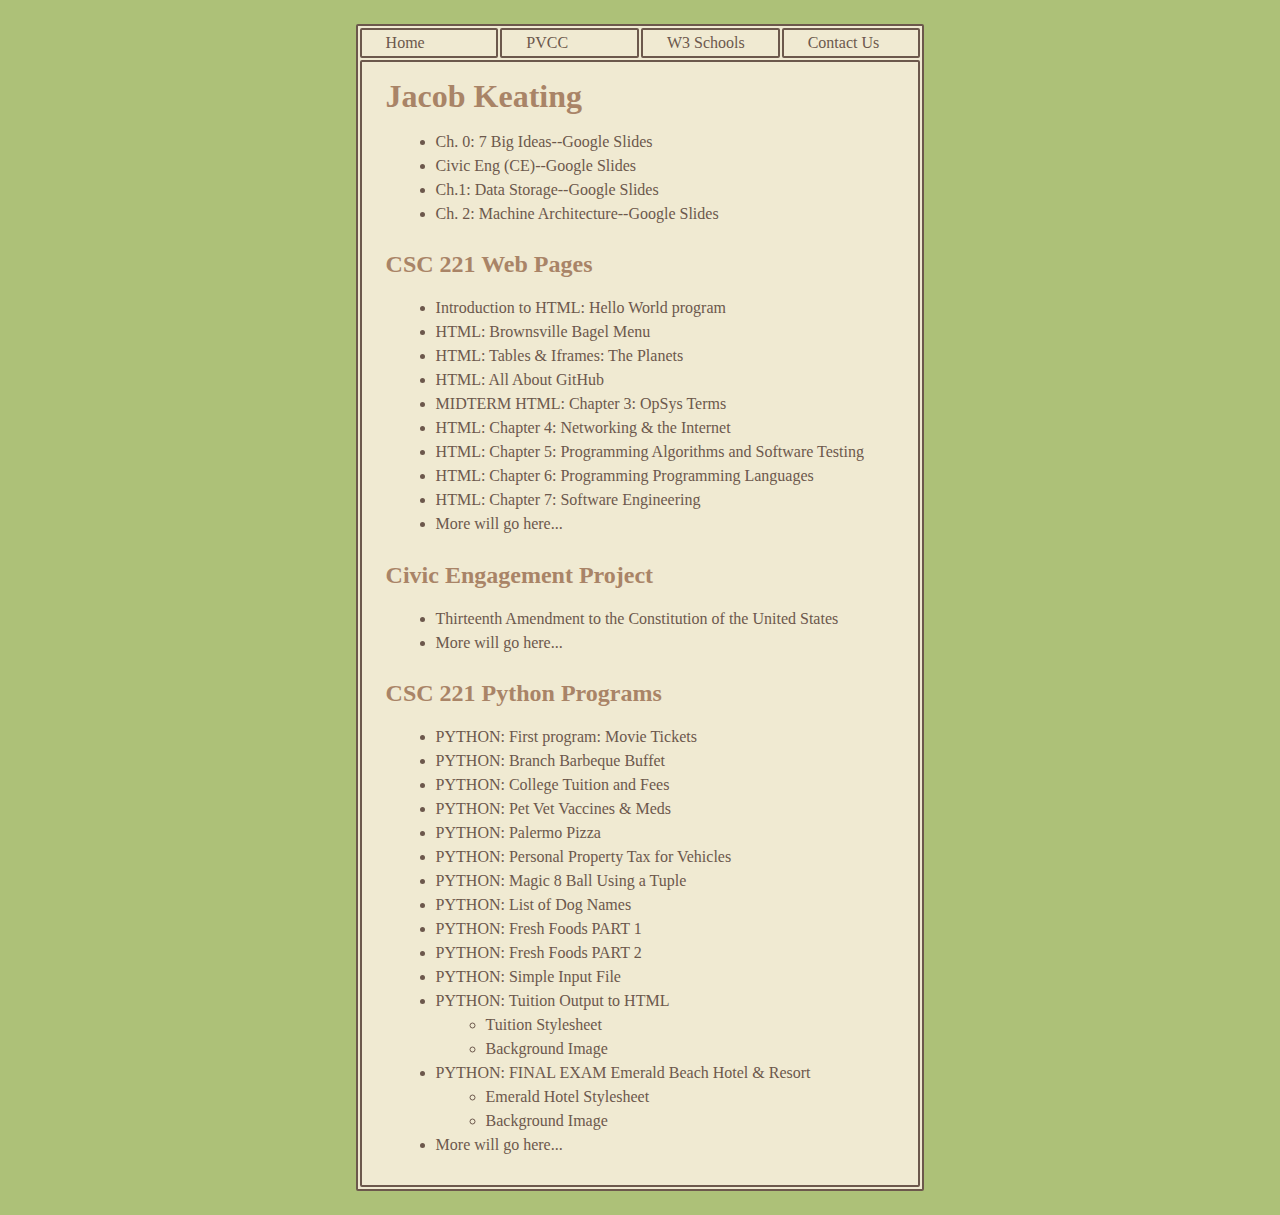
<file: index.html>
<!DOCTYPE html>
<html lang = "en">
<head>
    <title>Jacob Keating</title>
    <link rel="stylesheet" href="default.css">
    <link rel="icon" type="image/x-icon" href="moon.png">
    <style>
        table{
            width: 45%;
        }
        td{
            padding-left: 1.5em;
        }
    </style>
</head>
<body>
<table>
    <tr>
        <td><a href="index.html"> Home </a></td>
        <td><a href="https://www.pvcc.edu"> PVCC </a></td>
        <td><a href="https://www.w3schools.com/html/"> W3 Schools </a></td>
        <td><a href="contactus.html"> Contact Us </a></td>
    </tr>
    <tr>
        <td colspan="4">
            <h1>Jacob Keating</h1>
            <ul>
                <li><a href="https://docs.google.com/presentation/d/1tuqh4kLLomNawOEL1qF9plKQmQ5xPF9wzqd3JSymwsQ/edit?usp=sharing">Ch. 0: 7 Big Ideas--Google Slides</a></li>
                <li><a href="https://docs.google.com/presentation/d/17pRu-YlGOCoiEcyEc8v6bv1dNOQCpyidLilnOA2Kags/edit?usp=sharing">Civic Eng (CE)--Google Slides</a></li>
                <li><a href="https://docs.google.com/presentation/d/16dXLZyCYdydfS6YUewthIvtyU8-k4s3bQHAhZyhgUYI/edit?usp=sharing">Ch.1: Data Storage--Google Slides</a></li>
                <li><a href="https://docs.google.com/presentation/d/1O4FsRPhvKJ0oL1sJe15Dcd41t4DSShkQttXW9bqlUPc/edit?usp=sharing">Ch. 2: Machine Architecture--Google Slides</a></li>
            </ul>
            <h2>CSC 221 Web Pages</h2>
            <ul>
                <li><a href="helloworld.html">Introduction to HTML: Hello World program</a></li>
                <li><a href="bagel.html">HTML: Brownsville Bagel Menu</a></li>
                <li><a href="thePlanets.html">HTML: Tables & Iframes: The Planets</a></li>
                <li><a href="githubinfo.html">HTML: All About GitHub</a></li>
                <li><a href="ch3opsys.html">MIDTERM HTML: Chapter 3: OpSys Terms</a></li>
                <li><a href="ch4network.html">HTML: Chapter 4: Networking & the Internet</a></li>
                <li><a href="ch5algorithms.html">HTML: Chapter 5: Programming Algorithms and Software Testing</a></li>
                <li><a href="ch6language.html">HTML: Chapter 6: Programming Programming Languages</a></li>
                <li><a href="ch7software.html">HTML: Chapter 7: Software Engineering</a></li>
                <li>More will go here...</li>
            </ul>
            <h2>Civic Engagement Project</h2>
            <ul>
                <li><a href="home.html">Thirteenth Amendment to the Constitution of the United States</a></li>
                <li>More will go here...</li>
            </ul>
            <h2>CSC 221 Python Programs</h2>
            <ul>
                <li><a href="./tickets.py">PYTHON: First program: Movie Tickets</a></li>
                <li><a href="./bbb.py">PYTHON: Branch Barbeque Buffet</a></li>
                <li><a href="./tuition.py">PYTHON: College Tuition and Fees</a></li>
                <li><a href="./petvet.py">PYTHON: Pet Vet Vaccines & Meds</a></li>
                <li><a href="./pizzaPy.py">PYTHON: Palermo Pizza</a></li>
                <li><a href="./property.py">PYTHON: Personal Property Tax for Vehicles</a></li>
                <li><a href="./8ball.py">PYTHON: Magic 8 Ball Using a Tuple</a></li>
                <li><a href="./dogs.py">PYTHON: List of Dog Names</a></li>
                <li><a href="./fresh_foods.py">PYTHON: Fresh Foods PART 1</a></li>
                <li><a href="./ffout.py">PYTHON: Fresh Foods PART 2</a></li>
                <li><a href="./simplefile.py">PYTHON: Simple Input File</a></li>
                <li><a href="./tuition_html.py">PYTHON: Tuition Output to HTML</a>
                    <ul style="margin-bottom: 0%; margin-top: 0%;">
                        <li><a href="./tuition.css">Tuition Stylesheet</a></li>
                        <li><a href="./panther.jpeg">Background Image</a></li>
                    </ul>
                </li>
                <li><a href="./emerald-web-page.html">PYTHON: FINAL EXAM Emerald Beach Hotel & Resort</a>
                    <ul style="margin-bottom: 0%; margin-top: 0%;">
                        <li><a href="./emerald.css">Emerald Hotel Stylesheet</a></li>
                        <li><a href="./emerald_back.jpeg">Background Image</a></li>
                    </ul>
                </li>
                <li>More will go here...</li>
            </ul>
        </td>
    </tr>
</table>
</body>
</html>
</file>
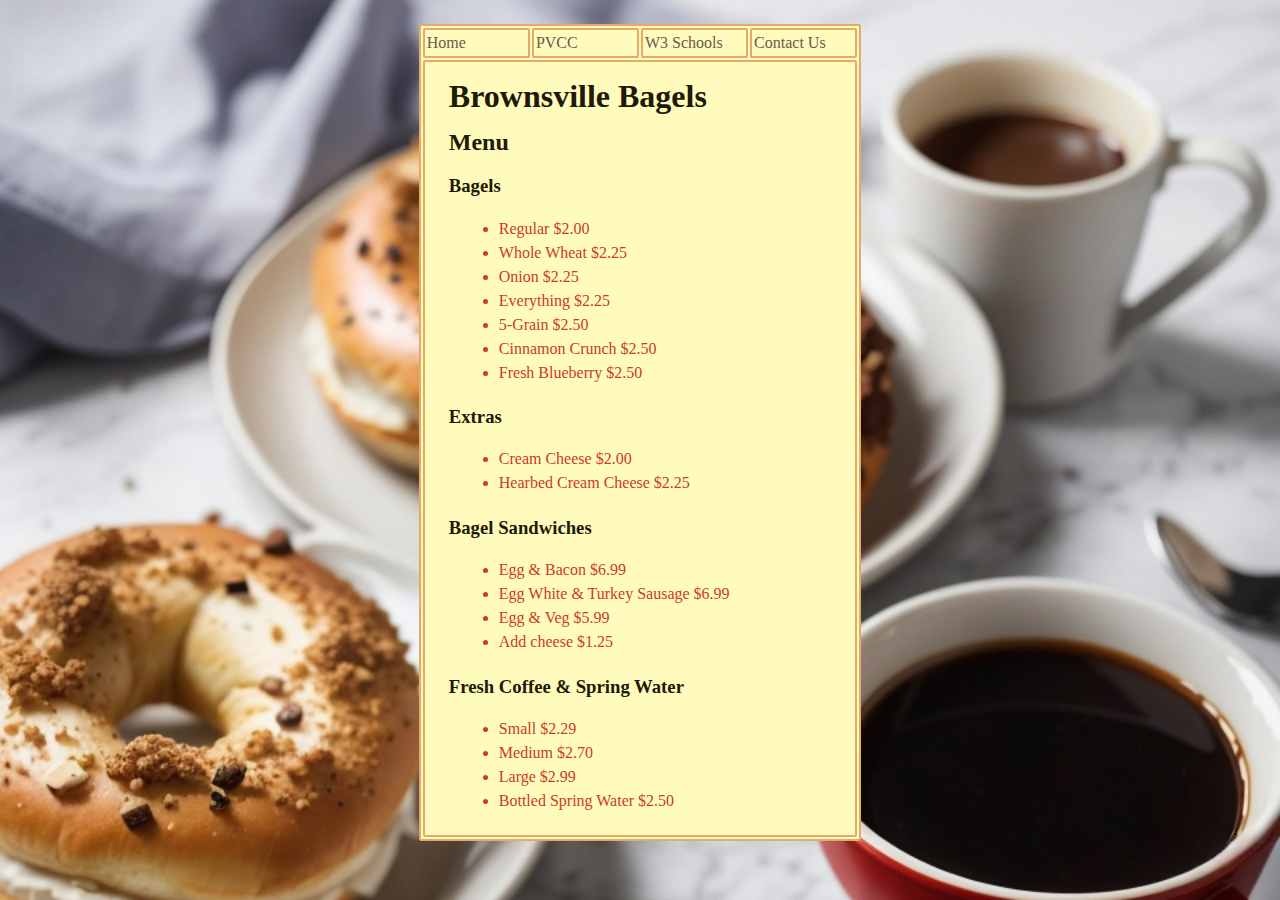
<file: bagel.html>
<!DOCTYPE html>
<html lang = "en">
<head>
    <title>Brownsville Bagels</title>
    <link rel="stylesheet" href="default.css">
    <link rel="icon" type="image/x-icon" href="moon.png">
    <style>
        table{
            border-color: #E6AA68;
            width:35%;
            background-color: #FFFBBD;
        }
        td{
            border-color: #E6AA68;
            color: #1D1A05;
        }
        ul{
            color:  #CA3C25;
        }
        img{
            width:30%;
        }
        body{
            background-image: url('bagels.jpeg');
            background-size: cover;
        }
    </style>
</head>
<body>
<table>
    <tr>
        <td><a href="index.html"> Home </a></td>
        <td><a href="https://www.pvcc.edu"> PVCC </a></td>
        <td><a href="https://www.w3schools.com/html/"> W3 Schools </a></td>
        <td><a href="contactus.html"> Contact Us </a></td>
    </tr>
    <tr>
    <td colspan="4" style="padding-left: 1.5em;">
        <h1>Brownsville Bagels</h1>
        <h2>Menu</h2>
        <h3>Bagels</h3>
        <ul>
            <li>Regular $2.00</li>
            <li>Whole Wheat $2.25</li>
            <li>Onion $2.25</li>
            <li>Everything $2.25</li>
            <li>5-Grain $2.50</li>
            <li>Cinnamon Crunch $2.50</li>
            <li>Fresh Blueberry $2.50</li>
        </ul>
        <h3>Extras</h3>
        <ul>
            <li>Cream Cheese $2.00</li>
            <li>Hearbed Cream Cheese $2.25</li>
        </ul>
        <h3>Bagel Sandwiches</h3>
        <ul>
            <li>Egg & Bacon $6.99</li>
            <li>Egg White & Turkey Sausage $6.99</li>
            <li>Egg & Veg $5.99</li>
            <li>Add cheese $1.25</li>
        </ul>
        <h3>Fresh Coffee & Spring Water</h3>
        <ul>
            <li>Small $2.29</li>
            <li>Medium $2.70</li>
            <li>Large $2.99</li>
            <li>Bottled Spring Water $2.50</li>
        </ul>
    </td>
    </tr>
</table>
</body>
</html>
</file>
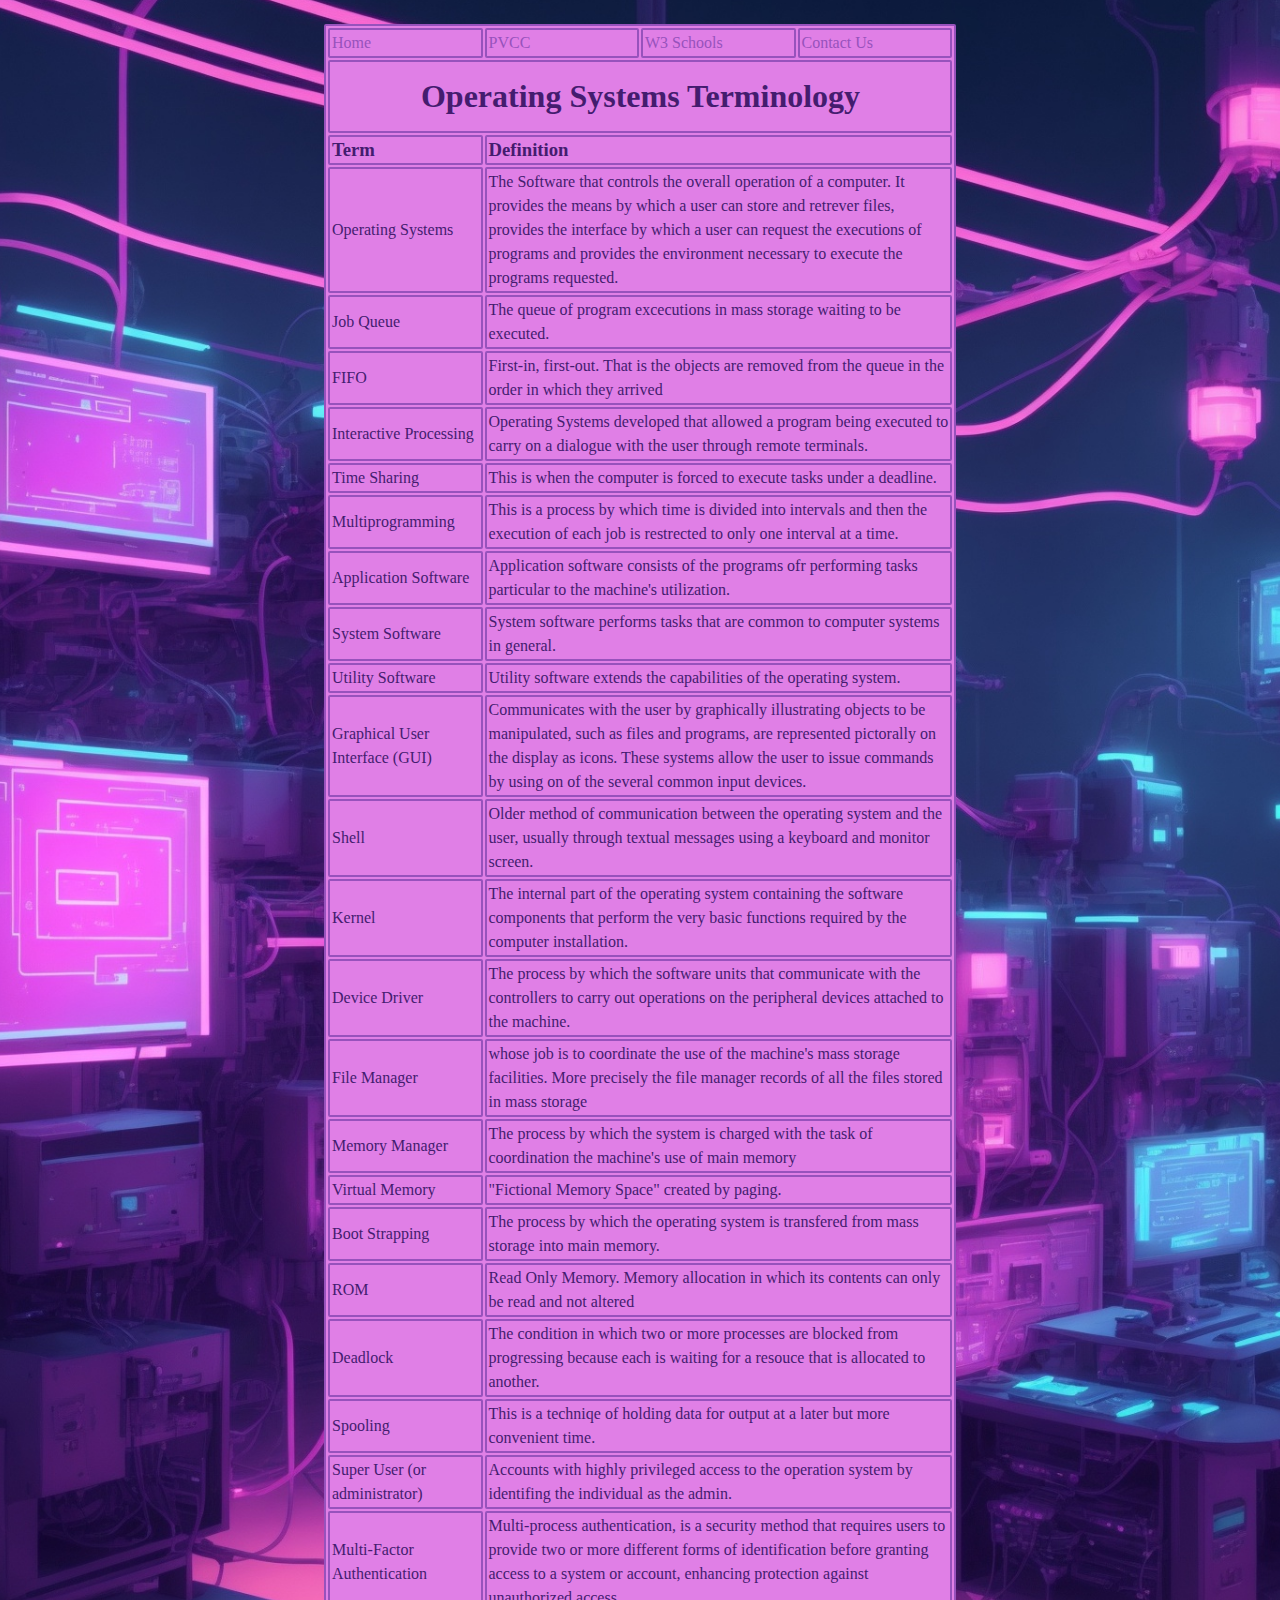
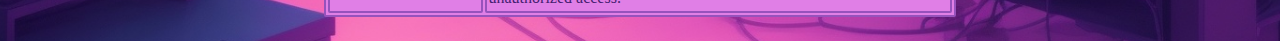
<file: ch3opsys.html>
<!DOCTYPE html>
<html lang = "en">
<head>
    <title>Operating Systems</title>
    <link rel="stylesheet" href="term.css">
    <link rel="icon" type="image/x-icon" href="moon.png">
</head>

<body>
<table>
    <tr>
        <td><a href="index.html"> Home </a></td>
        <td><a href="https://www.pvcc.edu"> PVCC </a></td>
        <td><a href="https://www.w3schools.com/html/"> W3 Schools </a></td>
        <td><a href="contactus.html"> Contact Us </a></td>
    </tr>
    <tr>
        <td colspan="4"><h1>Operating Systems Terminology</h1></td>
    </tr>
    <tr>
        <td colspan="1"><h3>Term</h3></td>
        <td colspan="3"><h3>Definition</h3></td>
    </tr>
    <tr>
        <td>Operating Systems</td>
        <td colspan="3">The Software that controls the overall operation of a computer. It provides the means by which a user can store and retrever files, provides the interface by which a user can request the executions of programs and provides the environment necessary to execute the programs requested.</td>
    </tr>
    <tr>
        <td>Job Queue</td>
        <td colspan="3">The queue of program excecutions in mass storage waiting to be executed.</td>
    </tr>
    <tr>
        <td>FIFO</td>
        <td colspan="3">First-in, first-out. That is the objects are removed from the queue in the order in which they arrived</td>
    </tr>
    <tr>
        <td>Interactive Processing</td>
        <td colspan="3">Operating Systems developed that allowed a program being executed to carry on a dialogue with the user through remote terminals.</td>
    </tr>
    <tr>
        <td>Time Sharing</td>
        <td colspan="3">This is when the computer is forced to execute tasks under a deadline.</td>
    </tr>
    <tr>
        <td>Multiprogramming</td>
        <td colspan="3">This is a process by which time is divided into intervals and then the execution of each job is restrected to only one interval at a time.</td>
    </tr>
    <tr>
        <td>Application Software</td>
        <td colspan="3">Application software consists of the programs ofr performing tasks particular to the machine's utilization.</td>
    </tr>
    <tr>
        <td>System Software</td>
        <td colspan="3">System software performs tasks that are common to computer systems in general.</td>
    </tr>
    <tr>
        <td>Utility Software</td>
        <td colspan="3">Utility software extends the capabilities of the operating system.</td>
    </tr>
    <tr>
        <td>Graphical User Interface (GUI)</td>
        <td colspan="3">Communicates with the user by graphically illustrating objects to be manipulated, such as files and programs, are represented pictorally on the display as icons. These systems allow the user to issue commands by using on of the several common input devices.</td>
    </tr>
    <tr>
        <td>Shell</td>
        <td colspan="3">Older method of communication between the operating system and the user, usually through textual messages using a keyboard and monitor screen.</td>
    </tr>
    <tr>
        <td>Kernel</td>
        <td colspan="3">The internal part of the operating system containing the software components that perform the very basic functions required by the computer installation.</td>
    </tr>
    <tr>
        <td>Device Driver</td>
        <td colspan="3">The process by which the software units that communicate with the controllers to carry out operations on the peripheral devices attached to the machine.</td>
    </tr>
    <tr>
        <td>File Manager</td>
        <td colspan="3">whose job is to coordinate the use of the machine's mass storage facilities. More precisely the file manager records of all the files stored in mass storage</td>
    </tr>
    <tr>
        <td>Memory Manager</td>
        <td colspan="3">The process by which the system is charged with the task of coordination the machine's use of main memory</td>
    </tr>
    <tr>
        <td>Virtual Memory</td>
        <td colspan="3">"Fictional Memory Space" created by paging.</td>
    </tr>
    <tr>
        <td>Boot Strapping</td>
        <td colspan="3">The process by which the operating system is transfered from mass storage into main memory.</td>
    </tr>
    <tr>
        <td>ROM</td>
        <td colspan="3">Read Only Memory. Memory allocation in which its contents can only be read and not altered</td>
    </tr>
    <tr>
        <td>Deadlock</td>
        <td colspan="3">The condition in which two or more processes are blocked from progressing because each is waiting for a resouce that is allocated to another.</td>
    </tr>
    <tr>
        <td>Spooling</td>
        <td colspan="3">This is a techniqe of holding data for output at a later but more convenient time.</td>
    </tr>
    <tr>
        <td>Super User (or administrator)</td>
        <td colspan="3">Accounts with highly privileged access to the operation system by identifing the individual as the admin.</td>
    </tr>
    <tr>
        <td>Multi-Factor Authentication</td>
        <td colspan="3">Multi-process authentication, is a security method that requires users to provide two or more different forms of identification before granting access to a system or account, enhancing protection against unauthorized access.</td>
    </tr>
</table>
</body>
</html>
</file>
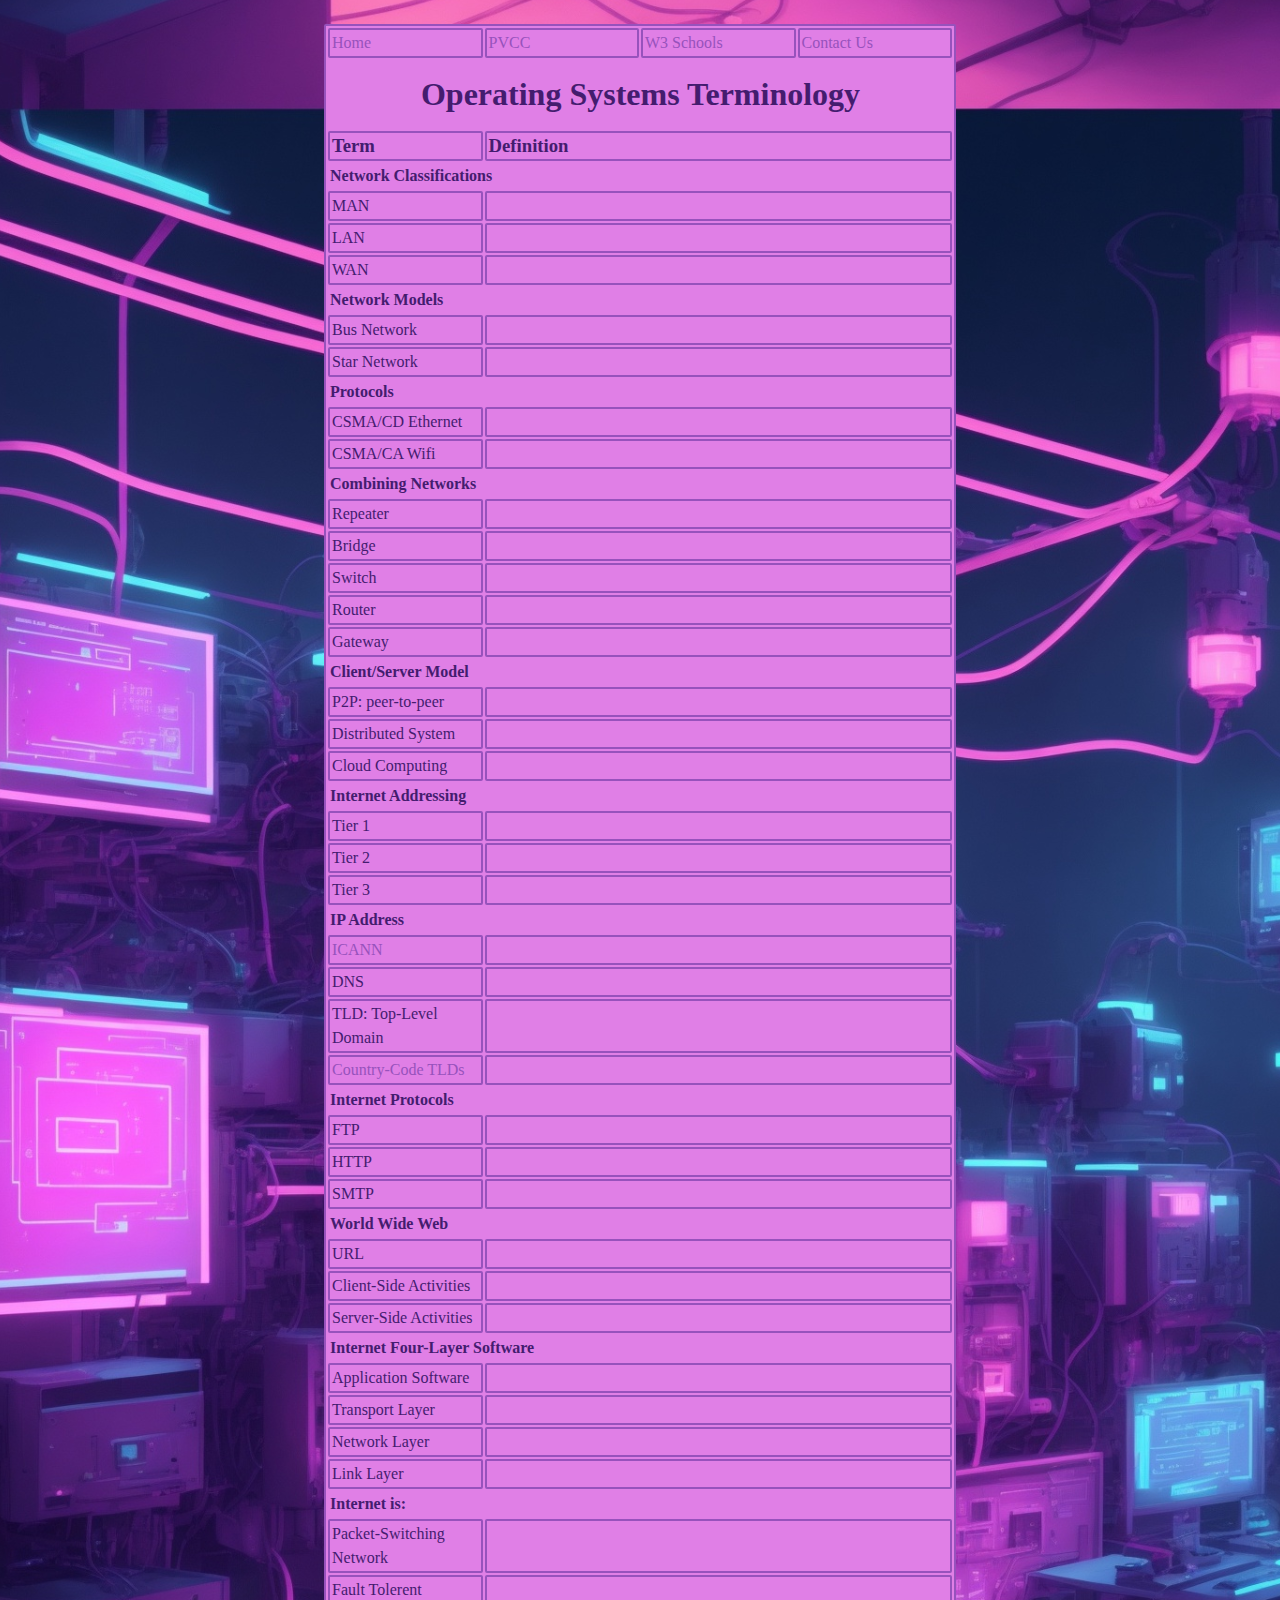
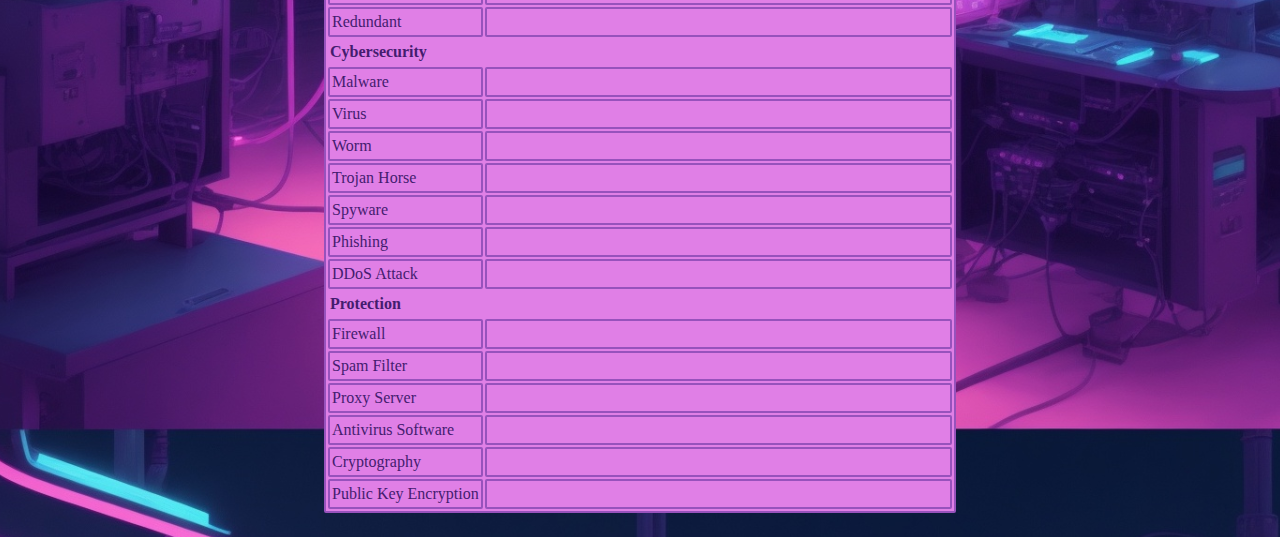
<file: ch4network.html>
<!DOCTYPE html>
<html lang = "en">
<head>
    <title>Network Terms</title>
    <link rel="stylesheet" href="term.css">
    <link rel="icon" type="image/x-icon" href="moon.png">
</head>

<body>
<table>
    <tr>
        <td><a href="index.html"> Home </a></td>
        <td><a href="https://www.pvcc.edu"> PVCC </a></td>
        <td><a href="https://www.w3schools.com/html/"> W3 Schools </a></td>
        <td><a href="contactus.html"> Contact Us </a></td>
    </tr>
    <tr>
        <td colspan="4" style="border-style: hidden;"><h1>Operating Systems Terminology</h1></td>
    </tr>
    <tr>
        <td colspan="1"><h3>Term</h3></td>
        <td colspan="3"><h3>Definition</h3></td>
    </tr>
    <tr>
        <td colspan="4" style="border-style: hidden;" ><h4>Network Classifications</h4></td>
    </tr>
    <tr>
        <td colspan="1">MAN</td>
        <td colspan="3"></td>
    </tr>
    <tr>
        <td colspan="1">LAN</td>
        <td colspan="3"></td>
    </tr>
    <tr>
        <td colspan="1">WAN</td>
        <td colspan="3"></td>
    </tr>
    <tr>
        <td colspan="4" style="border-style: hidden;" ><h4>Network Models</h4></td>
    </tr>
    <tr>
        <td colspan="1">Bus Network</td>
        <td colspan="3"></td>
    </tr>
    <tr>
        <td colspan="1">Star Network</td>
        <td colspan="3"></td>
    </tr>
    <tr>
        <td colspan="4" style="border-style: hidden;" ><h4>Protocols</h4></td>
    </tr>
    <tr>
        <td colspan="1">CSMA/CD Ethernet</td>
        <td colspan="3"></td>
    </tr>
    <tr>
        <td colspan="1">CSMA/CA Wifi</td>
        <td colspan="3"></td>
    </tr>
    <tr>
        <td colspan="4" style="border-style: hidden;" ><h4>Combining Networks</h4></td>
    </tr>
    <tr>
        <td colspan="1">Repeater</td>
        <td colspan="3"></td>
    </tr>
    <tr>
        <td colspan="1">Bridge</td>
        <td colspan="3"></td>
    </tr>
    <tr>
        <td colspan="1">Switch</td>
        <td colspan="3"></td>
    </tr>
    <tr>
        <td colspan="1">Router</td>
        <td colspan="3"></td>
    </tr>
    <tr>
        <td colspan="1">Gateway</td>
        <td colspan="3"></td>
    </tr>
    <tr>
        <td colspan="4" style="border-style: hidden;" ><h4>Client/Server Model</h4></td>
    </tr>
    <tr>
        <td colspan="1">P2P: peer-to-peer</td>
        <td colspan="3"></td>
    </tr>
    <tr>
        <td colspan="1">Distributed System</td>
        <td colspan="3"></td>
    </tr>
    <tr>
        <td colspan="1">Cloud Computing</td>
        <td colspan="3"></td>
    </tr>
    <tr>
        <td colspan="4" style="border-style: hidden;" ><h4>Internet Addressing</h4></td>
    </tr>
    <tr>
        <td colspan="1">Tier 1</td>
        <td colspan="3"></td>
    </tr>
    <tr>
        <td colspan="1">Tier 2</td>
        <td colspan="3"></td>
    </tr>
    <tr>
        <td colspan="1">Tier 3</td>
        <td colspan="3"></td>
    </tr>
    <tr>
        <td colspan="4" style="border-style: hidden;" ><h4>IP Address</h4></td>
    </tr>
    <tr>
        <td colspan="1"><a href="https://icann.org/">ICANN</a></td>
        <td colspan="3"></td>
    </tr>
    <tr>
        <td colspan="1">DNS</td>
        <td colspan="3"></td>
    </tr>
    <tr>
        <td colspan="1">TLD: Top-Level Domain</td>
        <td colspan="3"></td>
    </tr>
    <tr>
        <td colspan="1"><a href="https://www.worldstandards.eu/other/tlds">Country-Code TLDs</a></td>
        <td colspan="3"></td>
    </tr>
    <tr>
        <td colspan="4" style="border-style: hidden;" ><h4>Internet Protocols</h4></td>
    </tr>
    <tr>
        <td colspan="1">FTP</td>
        <td colspan="3"></td>
    </tr>
    <tr>
        <td colspan="1">HTTP</td>
        <td colspan="3"></td>
    </tr>
    <tr>
        <td colspan="1">SMTP</td>
        <td colspan="3"></td>
    </tr>
    <tr>
        <td colspan="4" style="border-style: hidden;" ><h4>World Wide Web</h4></td>
    </tr>
    <tr>
        <td colspan="1">URL</td>
        <td colspan="3"></td>
    </tr>
    <tr>
        <td colspan="1">Client-Side Activities</td>
        <td colspan="3"></td>
    </tr>
    <tr>
        <td colspan="1">Server-Side Activities</td>
        <td colspan="3"></td>
    </tr>
    <tr>
        <td colspan="4" style="border-style: hidden;" ><h4>Internet Four-Layer Software</h4></td>
    </tr>
    <tr>
        <td colspan="1">Application Software</td>
        <td colspan="3"></td>
    </tr>
    <tr>
        <td colspan="1">Transport Layer</td>
        <td colspan="3"></td>
    </tr>
    <tr>
        <td colspan="1">Network Layer</td>
        <td colspan="3"></td>
    </tr>
    <tr>
        <td colspan="1">Link Layer</td>
        <td colspan="3"></td>
    </tr>
    <tr>
        <td colspan="4" style="border-style: hidden;" ><h4>Internet is:</h4></td>
    </tr>
    <tr>
        <td colspan="1">Packet-Switching Network</td>
        <td colspan="3"></td>
    </tr>
    <tr>
        <td colspan="1">Fault Tolerent</td>
        <td colspan="3"></td>
    </tr>
    <tr>
        <td colspan="1">Redundant</td>
        <td colspan="3"></td>
    </tr>
    <tr>
        <td colspan="4" style="border-style: hidden;" ><h4>Cybersecurity</h4></td>
    </tr>
    <tr>
        <td colspan="1">Malware</td>
        <td colspan="3"></td>
    </tr>
    <tr>
        <td colspan="1">Virus</td>
        <td colspan="3"></td>
    </tr>
    <tr>
        <td colspan="1">Worm</td>
        <td colspan="3"></td>
    </tr>
    <tr>
        <td colspan="1">Trojan Horse</td>
        <td colspan="3"></td>
    </tr>
    <tr>
        <td colspan="1">Spyware</td>
        <td colspan="3"></td>
    </tr>
    <tr>
        <td colspan="1">Phishing</td>
        <td colspan="3"></td>
    </tr>
    <tr>
        <td colspan="1">DDoS Attack</td>
        <td colspan="3"></td>
    </tr>
    <tr>
        <td colspan="4" style="border-style: hidden;" ><h4>Protection</h4></td>
    </tr>
    <tr>
        <td colspan="1">Firewall</td>
        <td colspan="3"></td>
    </tr>
    <tr>
        <td colspan="1">Spam Filter</td>
        <td colspan="3"></td>
    </tr>
    <tr>
        <td colspan="1">Proxy Server</td>
        <td colspan="3"></td>
    </tr>
    <tr>
        <td colspan="1">Antivirus Software</td>
        <td colspan="3"></td>
    </tr>
    <tr>
        <td colspan="1">Cryptography</td>
        <td colspan="3"></td>
    </tr>
    <tr>
        <td colspan="1">Public Key Encryption</td>
        <td colspan="3"></td>
    </tr>
</table>
</body>
</html>
</file>
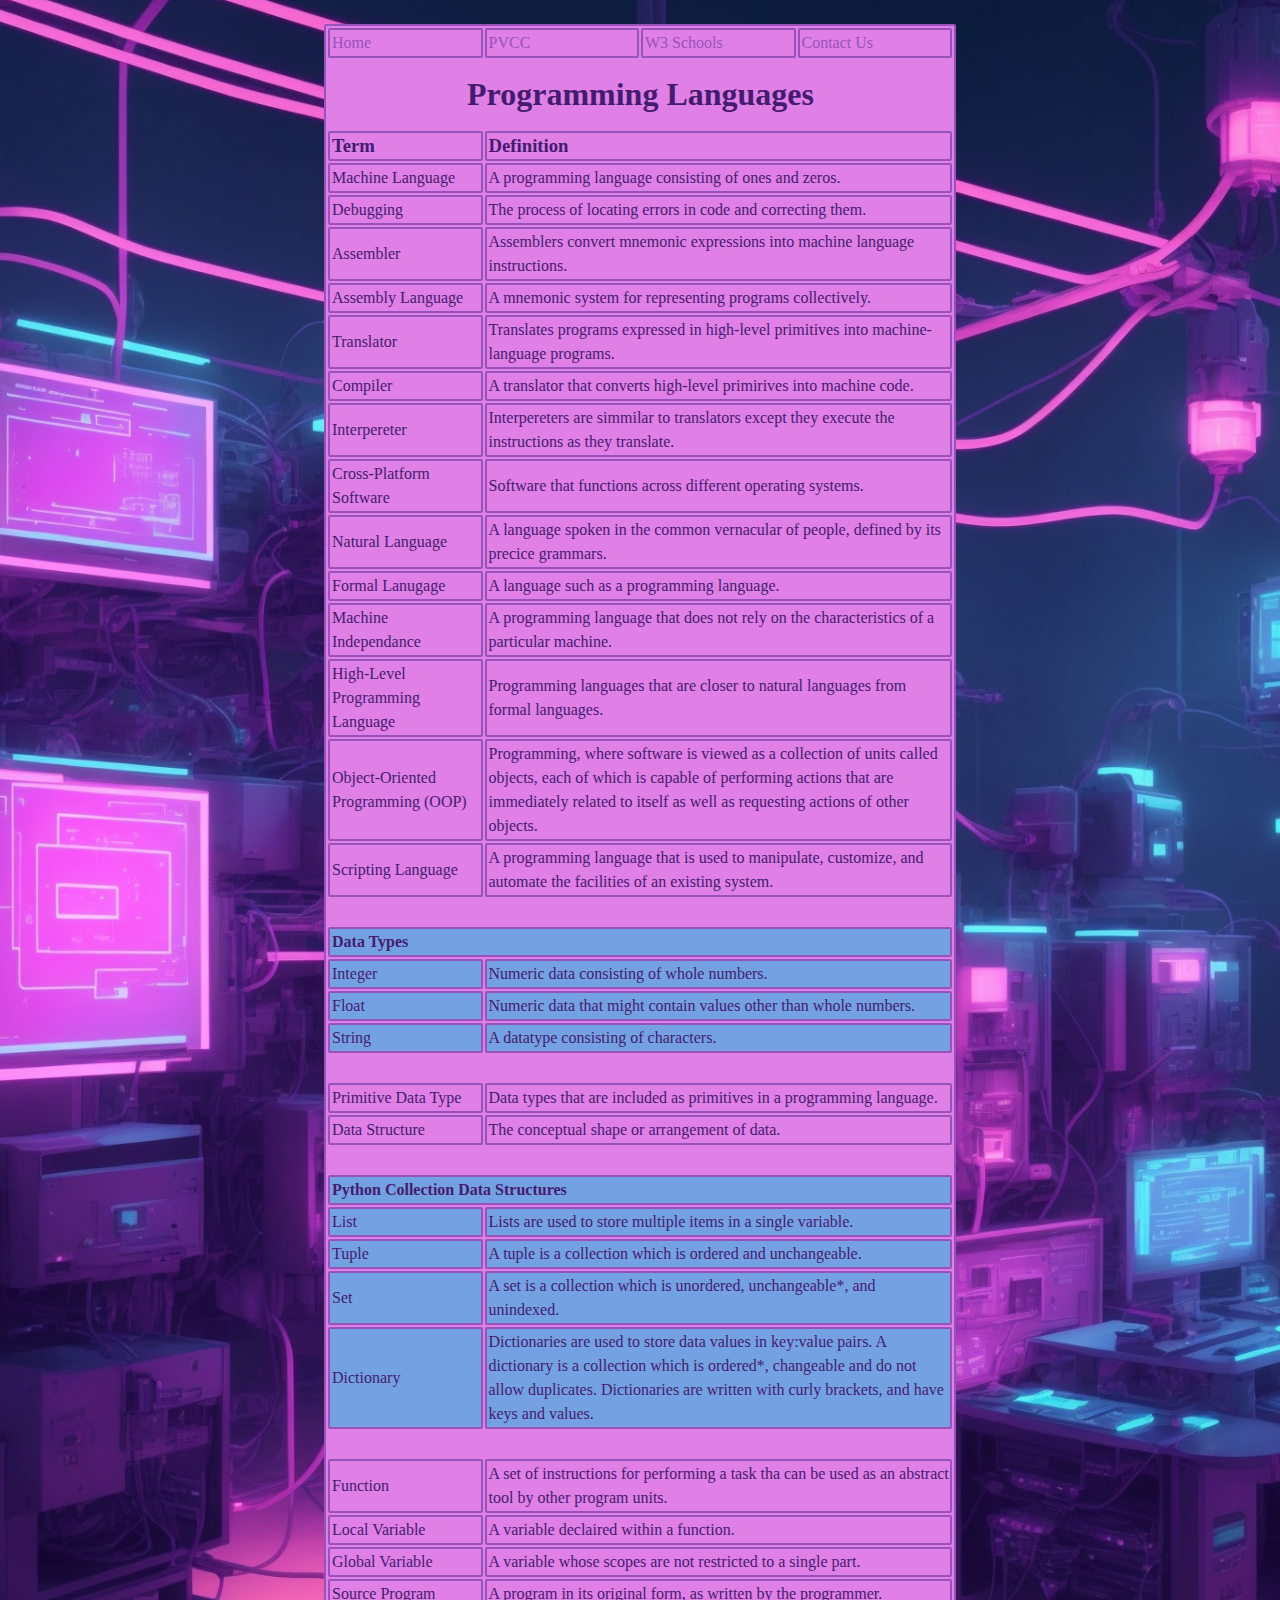
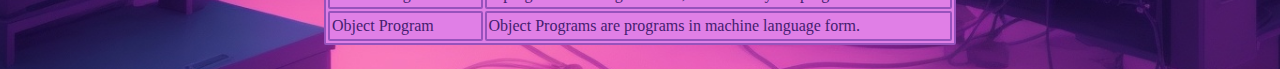
<file: ch6language.html>
<!DOCTYPE html>
<html lang = "en">
<head>
    <title>Programming</title>
    <link rel="stylesheet" href="term.css">
    <link rel="icon" type="image/x-icon" href="moon.png">
</head>

<body>
<table>
    <tr>
        <td><a href="index.html"> Home </a></td>
        <td><a href="https://www.pvcc.edu"> PVCC </a></td>
        <td><a href="https://www.w3schools.com/html/"> W3 Schools </a></td>
        <td><a href="contactus.html"> Contact Us </a></td>
    </tr>
    <tr>
        <td colspan="4" style="border-style: hidden;"><h1>Programming Languages</h1></td>
    </tr>
    <tr>
        <td colspan="1"><h3>Term</h3></td>
        <td colspan="3"><h3>Definition</h3></td>
    </tr>
    <tr>
        <td colspan="1">Machine Language</td>
        <td colspan="3">A programming language consisting of ones and zeros.</td>
    </tr>
    <tr>
        <td colspan="1">Debugging</td>
        <td colspan="3">The process of locating errors in code and correcting them.</td>
    </tr>
    <tr>
        <td colspan="1">Assembler</td>
        <td colspan="3">Assemblers convert mnemonic expressions into machine language instructions.</td>
    </tr>
    <tr>
        <td colspan="1">Assembly Language</td>
        <td colspan="3">A mnemonic system for representing programs collectively.</td>
    </tr>
    <tr>
        <td colspan="1">Translator</td>
        <td colspan="3">Translates programs expressed in high-level primitives into machine-language programs.</td>
    </tr>
    <tr>
        <td colspan="1">Compiler</td>
        <td colspan="3">A translator that converts high-level primirives into machine code.</td>
    </tr>
    <tr>
        <td colspan="1">Interpereter</td>
        <td colspan="3">Interpereters are simmilar to translators except they execute the instructions as they translate.</td>
    </tr>
    <tr>
        <td colspan="1">Cross-Platform Software</td>
        <td colspan="3">Software that functions across different operating systems.</td>
    </tr>
    <tr>
        <td colspan="1">Natural Language</td>
        <td colspan="3">A language spoken in the common vernacular of people, defined by its precice grammars.</td>
    </tr>
    <tr>
        <td colspan="1">Formal Lanugage</td>
        <td colspan="3">A language such as a programming language.</td>
    </tr>
    <tr>
        <td colspan="1">Machine Independance</td>
        <td colspan="3">A programming language that does not rely on the characteristics of a particular machine.</td>
    </tr>
    <tr>
        <td colspan="1">High-Level Programming Language</td>
        <td colspan="3">Programming languages that are closer to natural languages from formal languages.</td>
    </tr>
    <tr>
        <td colspan="1">Object-Oriented Programming (OOP)</td>
        <td colspan="3">Programming, where software is viewed as a collection of units called objects, each of which is capable of performing actions that are immediately related to itself as well as requesting actions of other objects.</td>
    </tr>
    <tr>
        <td colspan="1">Scripting Language</td>
        <td colspan="3">A programming language that is used to manipulate, customize, and automate the facilities of an existing system.</td>
    </tr>
    <tr>
        <td colspan="4" style="border-style: hidden;" ><h4><br></h4></td>
    </tr>
    <tr>
        <td colspan="4" style="background-color: #73A1E2; color: #441C6F;" ><h4>Data Types</h4></td>
    </tr>
    <tr>
        <td colspan="1" style="background-color: #73A1E2;">Integer</td>
        <td colspan="3" style="background-color: #73A1E2;">Numeric data consisting of whole numbers.</td>
    </tr>
    <tr>
        <td colspan="1" style="background-color: #73A1E2;">Float</td>
        <td colspan="3" style="background-color: #73A1E2;">Numeric data that might contain values other than whole numbers.</td>
    </tr>
    <tr>
        <td colspan="1" style="background-color: #73A1E2;">String</td>
        <td colspan="3" style="background-color: #73A1E2;">A datatype consisting of characters.</td>
    </tr>
    <tr>
        <td colspan="4" style="border-style: hidden;" ><h4><br></h4></td>
    </tr>
    <tr>
        <td colspan="1">Primitive Data Type</td>
        <td colspan="3">Data types that are included as primitives in a programming language.</td>
    </tr>
    <tr>
        <td colspan="1">Data Structure</td>
        <td colspan="3">The conceptual shape or arrangement of data.</td>
    </tr>
    <tr>
        <td colspan="4" style="border-style: hidden;" ><h4><br></h4></td>
    </tr>
    <tr>
        <td colspan="4" style="background-color: #73A1E2; color: #441C6F;" ><h4>Python Collection Data Structures</h4></td>
    </tr>
    <tr>
        <td colspan="1" style="background-color: #73A1E2;">List</td>
        <td colspan="3" style="background-color: #73A1E2;">Lists are used to store multiple items in a single variable.</td>
    </tr>
    <tr>
        <td colspan="1" style="background-color: #73A1E2;">Tuple</td>
        <td colspan="3" style="background-color: #73A1E2;">A tuple is a collection which is ordered and unchangeable.</td>
    </tr>
    <tr>
        <td colspan="1" style="background-color: #73A1E2;">Set</td>
        <td colspan="3" style="background-color: #73A1E2;">A set is a collection which is unordered, unchangeable*, and unindexed.</td>
    </tr>
    <tr>
        <td colspan="1" style="background-color: #73A1E2;">Dictionary</td>
        <td colspan="3" style="background-color: #73A1E2;">Dictionaries are used to store data values in key:value pairs. A dictionary is a collection which is ordered*, changeable and do not allow duplicates. Dictionaries are written with curly brackets, and have keys and values.</td>
    </tr>
    <tr>
        <td colspan="4" style="border-style: hidden;" ><h4><br></h4></td>
    </tr>
    <tr>
        <td colspan="1">Function</td>
        <td colspan="3">A set of instructions for performing a task tha can be used as an abstract tool by other program units.</td>
    </tr>
    <tr>
        <td colspan="1">Local Variable</td>
        <td colspan="3">A variable declaired within a function.</td>
    </tr>
    <tr>
        <td colspan="1">Global Variable</td>
        <td colspan="3">A variable whose scopes are not restricted to a single part.</td>
    </tr>
    <tr>
        <td colspan="1">Source Program</td>
        <td colspan="3">A program in its original form, as written by the programmer.</td>
    </tr>
    <tr>
        <td colspan="1">Object Program</td>
        <td colspan="3">Object Programs are programs in machine language form.</td>
    </tr>
</table>
</body>
</html>
</file>
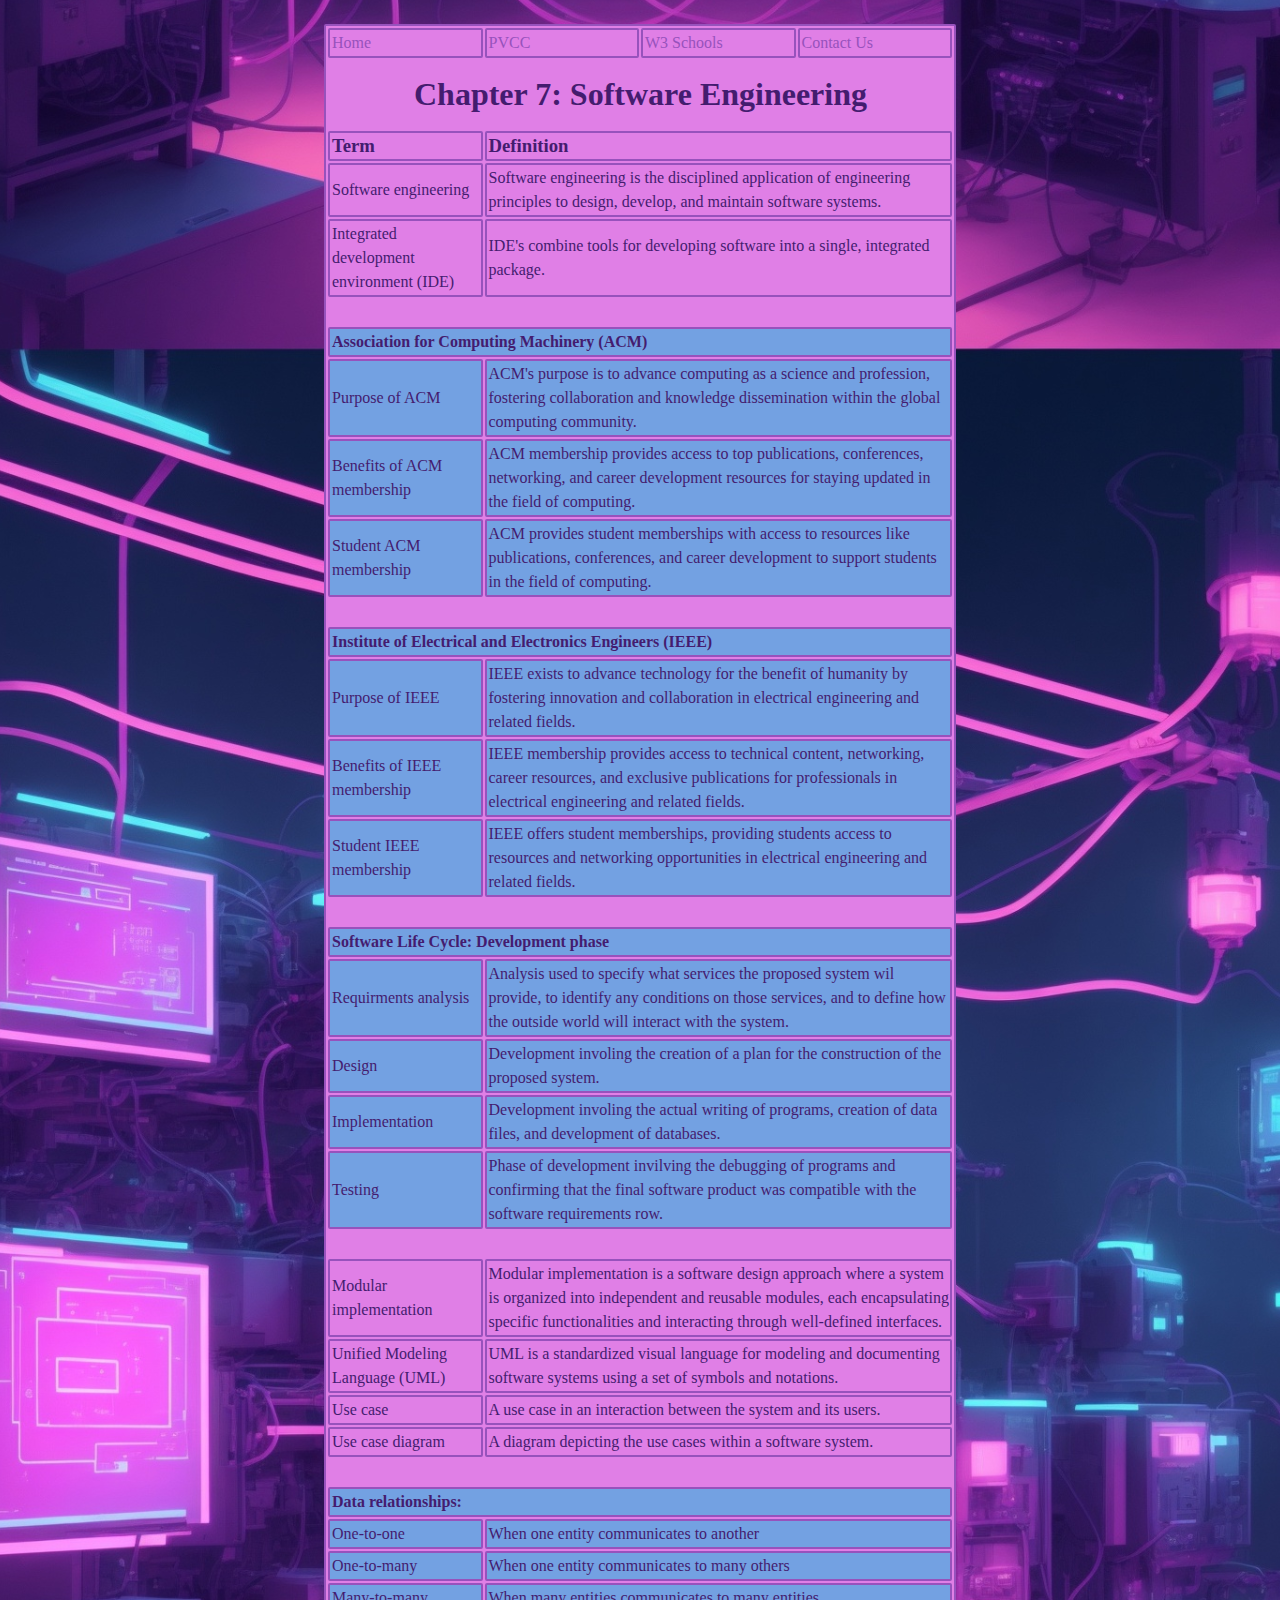
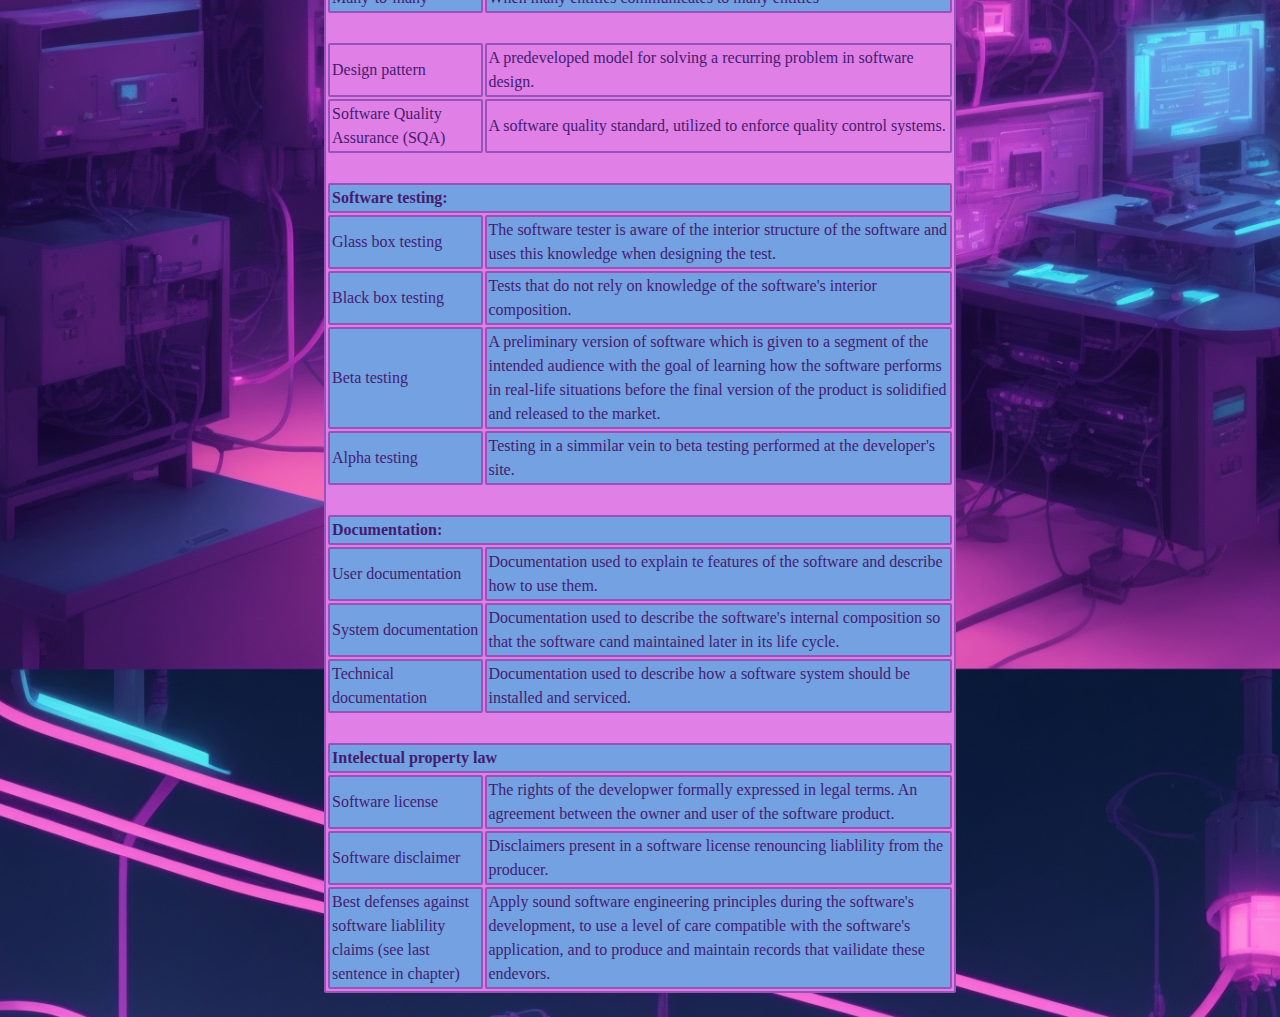
<file: ch7software.html>
<!DOCTYPE html>
<html lang = "en">
<head>
    <title>Software Engineering</title>
    <link rel="stylesheet" href="term.css">
    <link rel="icon" type="image/x-icon" href="moon.png">
</head>

<body>
<table>
    <tr>
        <td><a href="index.html"> Home </a></td>
        <td><a href="https://www.pvcc.edu"> PVCC </a></td>
        <td><a href="https://www.w3schools.com/html/"> W3 Schools </a></td>
        <td><a href="contactus.html"> Contact Us </a></td>
    </tr>
    <tr>
        <td colspan="4" style="border-style: hidden;"><h1>Chapter 7: Software Engineering</h1></td>
    </tr>
    <tr>
        <td colspan="1"><h3>Term</h3></td>
        <td colspan="3"><h3>Definition</h3></td>
    </tr>
    <tr>
        <td colspan="1">Software engineering</td>
        <td colspan="3">Software engineering is the disciplined application of engineering principles to design, develop, and maintain software systems.</td>
    </tr>
    <tr>
        <td colspan="1">Integrated development environment (IDE)</td>
        <td colspan="3">IDE's combine tools for developing software into a single, integrated package.</td>
    </tr>
    <tr>
        <td colspan="4" style="border-style: hidden;" ><h4><br></h4></td>
    </tr>
    <tr>
        <td colspan="4" style="background-color: #73A1E2; color: #441C6F;" ><h4>Association for Computing Machinery (ACM)</h4></td>
    </tr>
    <tr>
        <td colspan="1" style="background-color: #73A1E2;">Purpose of ACM</td>
        <td colspan="3" style="background-color: #73A1E2;">ACM's purpose is to advance computing as a science and profession, fostering collaboration and knowledge dissemination within the global computing community.</td>
    </tr>
    <tr>
        <td colspan="1" style="background-color: #73A1E2;">Benefits of ACM membership</td>
        <td colspan="3" style="background-color: #73A1E2;">ACM membership provides access to top publications, conferences, networking, and career development resources for staying updated in the field of computing.</td>
    </tr>
    <tr>
        <td colspan="1" style="background-color: #73A1E2;">Student ACM membership</td>
        <td colspan="3" style="background-color: #73A1E2;">ACM provides student memberships with access to resources like publications, conferences, and career development to support students in the field of computing.</td>
    </tr>
    <tr>
        <td colspan="4" style="border-style: hidden;" ><h4><br></h4></td>
    </tr>
    <tr>
        <td colspan="4" style="background-color: #73A1E2; color: #441C6F;" ><h4>Institute of Electrical and Electronics Engineers (IEEE)</h4></td>
    </tr>
    <tr>
        <td colspan="1" style="background-color: #73A1E2;">Purpose of IEEE</td>
        <td colspan="3" style="background-color: #73A1E2;">IEEE exists to advance technology for the benefit of humanity by fostering innovation and collaboration in electrical engineering and related fields.</td>
    </tr>
    <tr>
        <td colspan="1" style="background-color: #73A1E2;">Benefits of IEEE membership</td>
        <td colspan="3" style="background-color: #73A1E2;">IEEE membership provides access to technical content, networking, career resources, and exclusive publications for professionals in electrical engineering and related fields.</td>
    </tr>
    <tr>
        <td colspan="1" style="background-color: #73A1E2;">Student IEEE membership</td>
        <td colspan="3" style="background-color: #73A1E2;">IEEE offers student memberships, providing students access to resources and networking opportunities in electrical engineering and related fields.</td>
    </tr>
    <tr>
        <td colspan="4" style="border-style: hidden;" ><h4><br></h4></td>
    </tr>

    <tr>
        <td colspan="4" style="background-color: #73A1E2; color: #441C6F;" ><h4>Software Life Cycle: Development phase</h4></td>
    </tr>
    <tr>
        <td colspan="1" style="background-color: #73A1E2;">Requirments analysis</td>
        <td colspan="3" style="background-color: #73A1E2;">Analysis used to specify what services the proposed system wil provide, to identify any conditions on those services, and to define how the outside world will interact with the system.</td>
    </tr>
    <tr>
        <td colspan="1" style="background-color: #73A1E2;">Design</td>
        <td colspan="3" style="background-color: #73A1E2;">Development involing the creation of a plan for the construction of the proposed system.</td>
    </tr>
    <tr>
        <td colspan="1" style="background-color: #73A1E2;">Implementation</td>
        <td colspan="3" style="background-color: #73A1E2;">Development involing the actual writing of programs, creation of data files, and development of databases.</td>
    </tr>
    <tr>
        <td colspan="1" style="background-color: #73A1E2;">Testing</td>
        <td colspan="3" style="background-color: #73A1E2;">Phase of development invilving the debugging of programs and confirming that the final software product was compatible with the software requirements row.</td>
    </tr>
    <tr>
        <td colspan="4" style="border-style: hidden;" ><h4><br></h4></td>
    </tr>
    <tr>
        <td colspan="1">Modular implementation</td>
        <td colspan="3">
            Modular implementation is a software design approach where a system is organized into independent and reusable modules, each encapsulating specific functionalities and interacting through well-defined interfaces.</td>
    </tr>
    <tr>
        <td colspan="1">Unified Modeling Language (UML)</td>
        <td colspan="3">UML is a standardized visual language for modeling and documenting software systems using a set of symbols and notations.</td>
    </tr>
    <tr>
        <td colspan="1">Use case</td>
        <td colspan="3">A use case in an interaction between the system and its users.</td>
    </tr>
    <tr>
        <td colspan="1">Use case diagram</td>
        <td colspan="3">A diagram depicting the use cases within a software system.</td>
    </tr>
    <tr>
        <td colspan="4" style="border-style: hidden;" ><h4><br></h4></td>
    </tr>
    <tr>
        <td colspan="4" style="background-color: #73A1E2; color: #441C6F;" ><h4>Data relationships:</h4></td>
    </tr>
    <tr>
        <td colspan="1" style="background-color: #73A1E2;">One-to-one</td>
        <td colspan="3" style="background-color: #73A1E2;">When one entity communicates to another</td>
    </tr>
    <tr>
        <td colspan="1" style="background-color: #73A1E2;">One-to-many</td>
        <td colspan="3" style="background-color: #73A1E2;">When one entity communicates to many others</td>
    </tr>
    <tr>
        <td colspan="1" style="background-color: #73A1E2;">Many-to-many</td>
        <td colspan="3" style="background-color: #73A1E2;">When many entities communicates to many entities</td>
    </tr>
    <tr>
        <td colspan="4" style="border-style: hidden;" ><h4><br></h4></td>
    </tr>
    <tr>
        <td colspan="1">Design pattern</td>
        <td colspan="3">A predeveloped model for solving a recurring problem in software design.</td>
    </tr>
    <tr>
        <td colspan="1">Software Quality Assurance (SQA)</td>
        <td colspan="3">A software quality standard, utilized to enforce quality control systems.</td>
    </tr>
    <tr>
        <td colspan="4" style="border-style: hidden;" ><h4><br></h4></td>
    </tr>
    <tr>
        <td colspan="4" style="background-color: #73A1E2; color: #441C6F;" ><h4>Software testing:</h4></td>
    </tr>
    <tr>
        <td colspan="1" style="background-color: #73A1E2;">Glass box testing</td>
        <td colspan="3" style="background-color: #73A1E2;">The software tester is aware of the interior structure of the software and uses this knowledge when designing the test.</td>
    </tr>
    <tr>
        <td colspan="1" style="background-color: #73A1E2;">Black box testing</td>
        <td colspan="3" style="background-color: #73A1E2;">Tests that do not rely on knowledge of the software's interior composition.</td>
    </tr>
    <tr>
        <td colspan="1" style="background-color: #73A1E2;">Beta testing</td>
        <td colspan="3" style="background-color: #73A1E2;">A preliminary version of software which is given to a segment of the intended audience with the goal of learning how the software performs in real-life situations before the final version of the product is solidified and released to the market.</td>
    </tr>
    <tr>
        <td colspan="1" style="background-color: #73A1E2;">Alpha testing</td>
        <td colspan="3" style="background-color: #73A1E2;">Testing in a simmilar vein to beta testing performed at the developer's site.</td>
    </tr>
    <tr>
        <td colspan="4" style="border-style: hidden;" ><h4><br></h4></td>
    </tr>
    <tr>
        <td colspan="4" style="background-color: #73A1E2; color: #441C6F;" ><h4>Documentation:</h4></td>
    </tr>
    <tr>
        <td colspan="1" style="background-color: #73A1E2;">User documentation</td>
        <td colspan="3" style="background-color: #73A1E2;">Documentation used to explain te features of the software and describe how to use them.</td>
    </tr>
    <tr>
        <td colspan="1" style="background-color: #73A1E2;">System documentation</td>
        <td colspan="3" style="background-color: #73A1E2;">Documentation used to describe the software's internal composition so that the software cand maintained later in its life cycle.</td>
    </tr>
    <tr>
        <td colspan="1" style="background-color: #73A1E2;">Technical documentation</td>
        <td colspan="3" style="background-color: #73A1E2;">Documentation used to describe how a software system should be installed and serviced.</td>
    </tr>
    <tr>
        <td colspan="4" style="border-style: hidden;" ><h4><br></h4></td>
    </tr>
    <tr>
        <td colspan="4" style="background-color: #73A1E2; color: #441C6F;" ><h4>Intelectual property law</h4></td>
    </tr>
    <tr>
        <td colspan="1" style="background-color: #73A1E2;">Software license</td>
        <td colspan="3" style="background-color: #73A1E2;">The rights of the developwer formally expressed in legal terms. An agreement between the owner and user of the software product.</td>
    </tr>
    <tr>
        <td colspan="1" style="background-color: #73A1E2;">Software disclaimer</td>
        <td colspan="3" style="background-color: #73A1E2;">Disclaimers present in a software license renouncing liablility from the producer.</td>
    </tr>
    <tr>
        <td colspan="1" style="background-color: #73A1E2;">Best defenses against software liablility claims (see last sentence in chapter)</td>
        <td colspan="3" style="background-color: #73A1E2;">Apply sound software engineering principles during the software's development, to use a level of care compatible with the software's application, and to produce and maintain records that vailidate these endevors.</td>
    </tr>
</table>
</body>
</html>
</file>
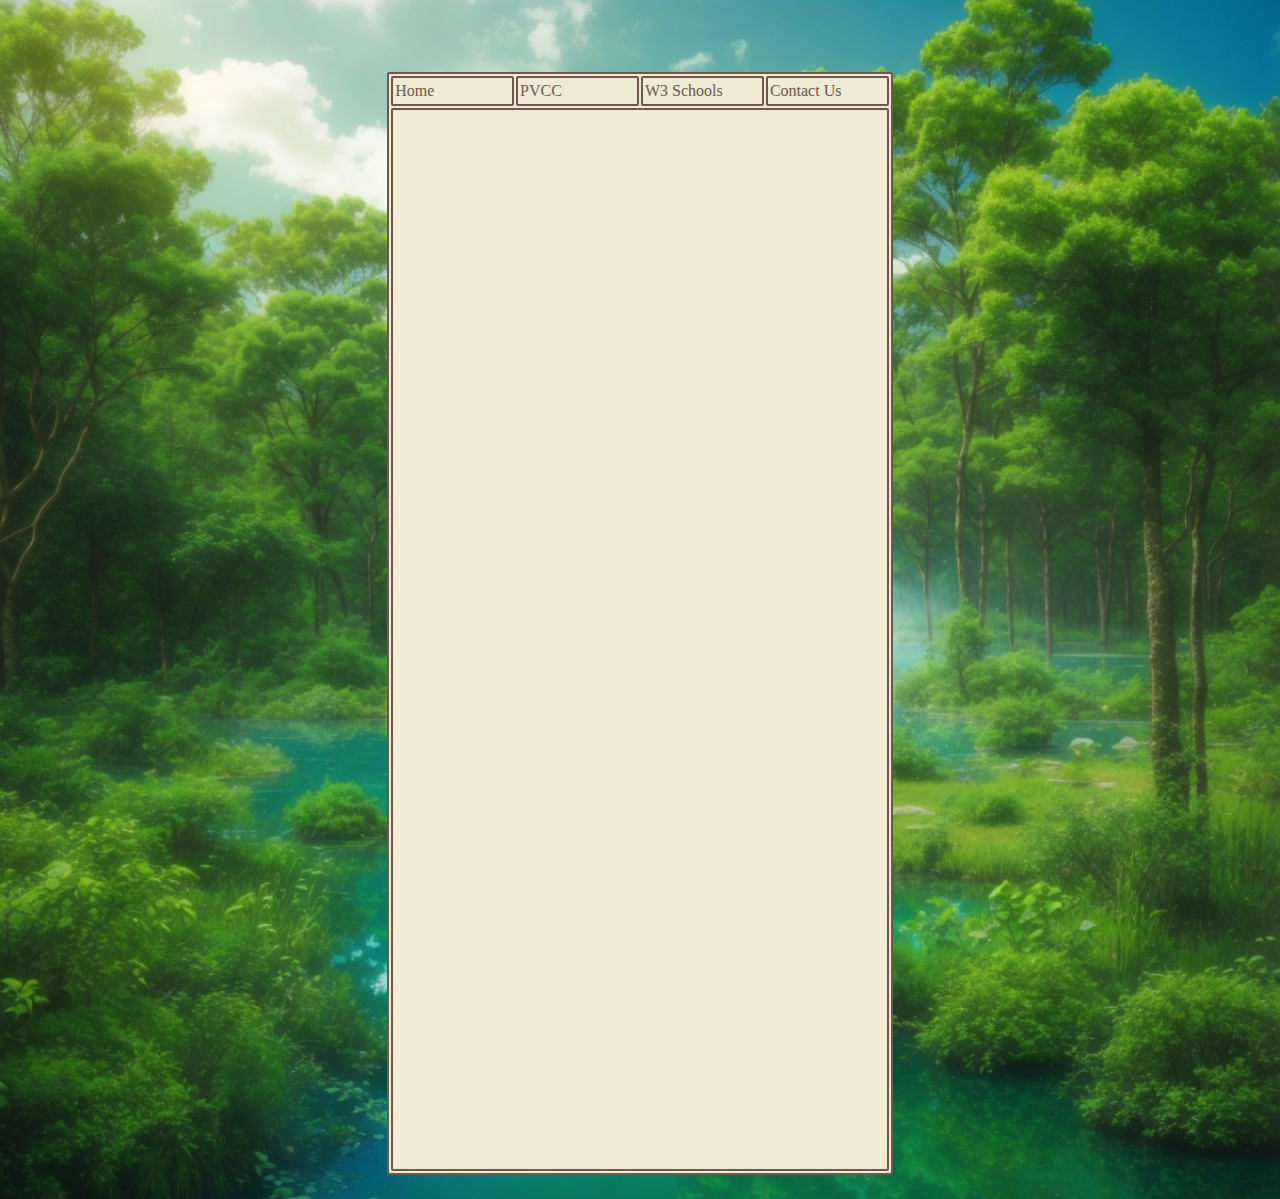
<file: contactus.html>
<!DOCTYPE html>
<html lang = "en">
<head>
    <title>Jacob Keating</title>
    <link rel="stylesheet" href="default.css">
    <link rel="icon" type="image/x-icon" href="moon.png">
    <style>
        table{
            width: 40%;
        }
        img{
            width:40%;
            display: block;
            margin: auto;
        }
        body{
            background-image: url('forest.jpeg');
            background-size: cover;
            padding-top: 5%;
        }
    </style>
</head>
<body>
<table>
    <tr>
        <td><a href="index.html"> Home </a></td>
        <td><a href="https://www.pvcc.edu"> PVCC </a></td>
        <td><a href="https://www.w3schools.com/html/"> W3 Schools </a></td>
        <td><a href="contactus.html"> Contact Us </a></td>
    </tr>
    <tr>
        <td colspan="4">
            <iframe src="https://forms.gle/W5mZ1ynG3QFxCLTf8" frameborder="0" style="width: 100%; height: 1050px;"></iframe>
        </td>
    </tr>
</table>
</body>
</html>
</file>
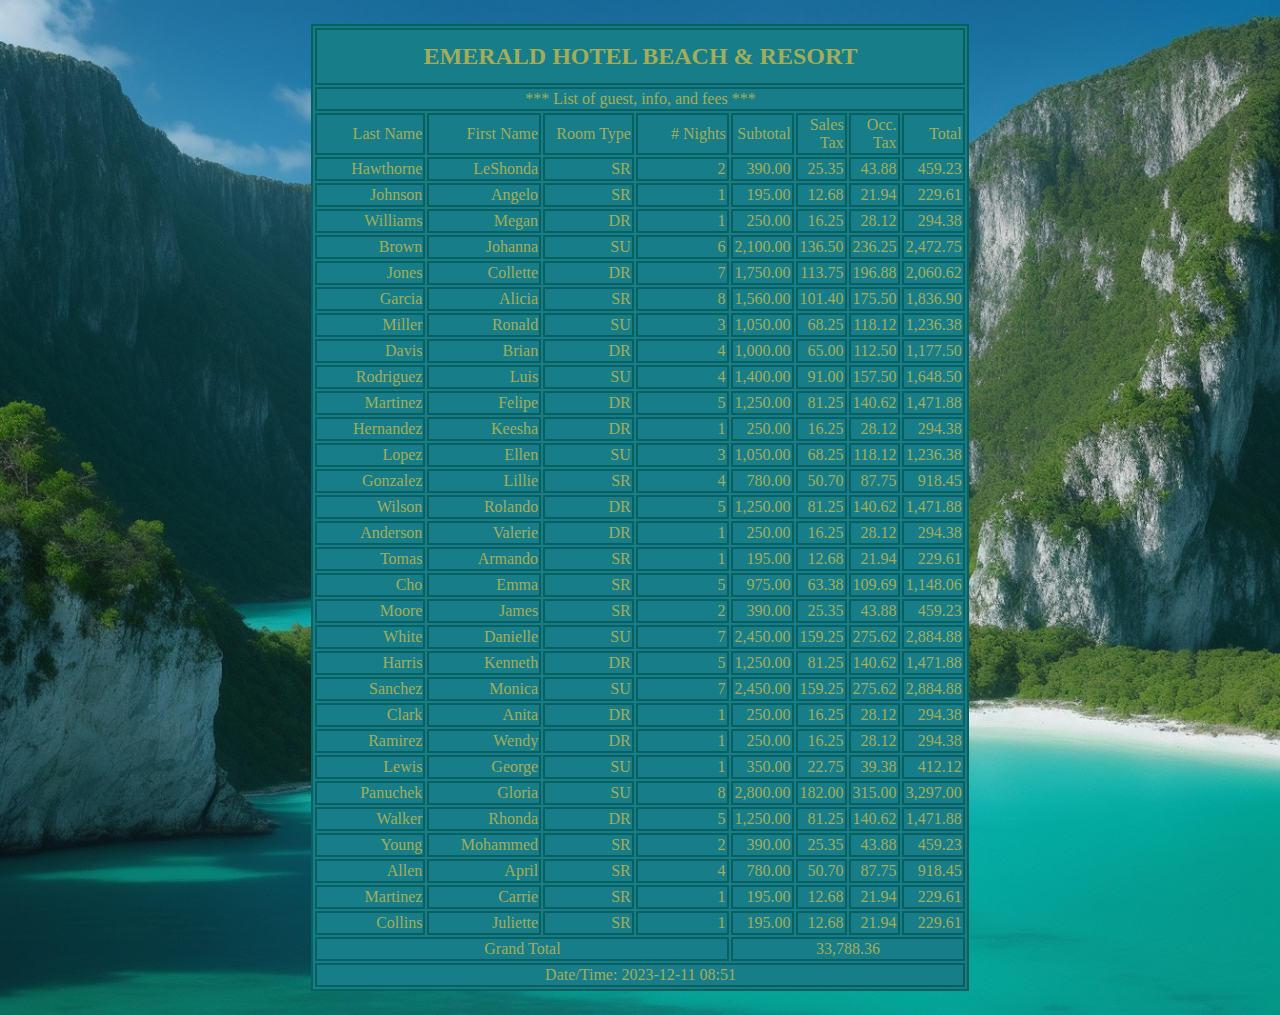
<file: emerald-web-page.html>
<html> <head> <title> Emerald Beach Hotel & Resort </title>
<link rel="stylesheet" href="emerald.css">
<style> td{text-align: right} </style> </head>
<body>
<table>
<tr><td colspan= "8" style="text-align: center;">
<h2>EMERALD HOTEL BEACH & RESORT</h2></td></tr><tr><td colspan= "8" style="text-align: center;">
*** List of guest, info, and fees ***
<tr><td>Last Name</td><td>First Name</td><td>Room Type</td><td># Nights</td><td>Subtotal</td><td>Sales Tax</td><td>Occ. Tax</td><td>Total</td></tr>
<tr><td>Hawthorne</td><td>LeShonda</td><td>SR</td><td>2
</td><td>  390.00</td><td>   25.35</td><td>   43.88</td><td>  459.23</td></tr>
<tr><td>Johnson</td><td>Angelo</td><td>SR</td><td>1
</td><td>  195.00</td><td>   12.68</td><td>   21.94</td><td>  229.61</td></tr>
<tr><td>Williams</td><td>Megan</td><td>DR</td><td>1
</td><td>  250.00</td><td>   16.25</td><td>   28.12</td><td>  294.38</td></tr>
<tr><td>Brown</td><td>Johanna</td><td>SU</td><td>6
</td><td>2,100.00</td><td>  136.50</td><td>  236.25</td><td>2,472.75</td></tr>
<tr><td>Jones</td><td>Collette</td><td>DR</td><td>7
</td><td>1,750.00</td><td>  113.75</td><td>  196.88</td><td>2,060.62</td></tr>
<tr><td>Garcia</td><td>Alicia</td><td>SR</td><td>8
</td><td>1,560.00</td><td>  101.40</td><td>  175.50</td><td>1,836.90</td></tr>
<tr><td>Miller</td><td>Ronald</td><td>SU</td><td>3
</td><td>1,050.00</td><td>   68.25</td><td>  118.12</td><td>1,236.38</td></tr>
<tr><td>Davis</td><td>Brian</td><td>DR</td><td>4
</td><td>1,000.00</td><td>   65.00</td><td>  112.50</td><td>1,177.50</td></tr>
<tr><td>Rodriguez</td><td>Luis</td><td>SU</td><td>4
</td><td>1,400.00</td><td>   91.00</td><td>  157.50</td><td>1,648.50</td></tr>
<tr><td>Martinez</td><td>Felipe</td><td>DR</td><td>5
</td><td>1,250.00</td><td>   81.25</td><td>  140.62</td><td>1,471.88</td></tr>
<tr><td>Hernandez</td><td>Keesha</td><td>DR</td><td>1
</td><td>  250.00</td><td>   16.25</td><td>   28.12</td><td>  294.38</td></tr>
<tr><td>Lopez</td><td>Ellen</td><td>SU</td><td>3
</td><td>1,050.00</td><td>   68.25</td><td>  118.12</td><td>1,236.38</td></tr>
<tr><td>Gonzalez</td><td>Lillie</td><td>SR</td><td>4
</td><td>  780.00</td><td>   50.70</td><td>   87.75</td><td>  918.45</td></tr>
<tr><td>Wilson</td><td>Rolando</td><td>DR</td><td>5
</td><td>1,250.00</td><td>   81.25</td><td>  140.62</td><td>1,471.88</td></tr>
<tr><td>Anderson</td><td>Valerie</td><td>DR</td><td>1
</td><td>  250.00</td><td>   16.25</td><td>   28.12</td><td>  294.38</td></tr>
<tr><td>Tomas</td><td>Armando</td><td>SR</td><td>1
</td><td>  195.00</td><td>   12.68</td><td>   21.94</td><td>  229.61</td></tr>
<tr><td>Cho</td><td>Emma</td><td>SR</td><td>5
</td><td>  975.00</td><td>   63.38</td><td>  109.69</td><td>1,148.06</td></tr>
<tr><td>Moore</td><td>James</td><td>SR</td><td>2
</td><td>  390.00</td><td>   25.35</td><td>   43.88</td><td>  459.23</td></tr>
<tr><td>White</td><td>Danielle</td><td>SU</td><td>7
</td><td>2,450.00</td><td>  159.25</td><td>  275.62</td><td>2,884.88</td></tr>
<tr><td>Harris</td><td>Kenneth</td><td>DR</td><td>5
</td><td>1,250.00</td><td>   81.25</td><td>  140.62</td><td>1,471.88</td></tr>
<tr><td>Sanchez</td><td>Monica</td><td>SU</td><td>7
</td><td>2,450.00</td><td>  159.25</td><td>  275.62</td><td>2,884.88</td></tr>
<tr><td>Clark</td><td>Anita</td><td>DR</td><td>1
</td><td>  250.00</td><td>   16.25</td><td>   28.12</td><td>  294.38</td></tr>
<tr><td>Ramirez</td><td>Wendy</td><td>DR</td><td>1
</td><td>  250.00</td><td>   16.25</td><td>   28.12</td><td>  294.38</td></tr>
<tr><td>Lewis</td><td>George</td><td>SU</td><td>1
</td><td>  350.00</td><td>   22.75</td><td>   39.38</td><td>  412.12</td></tr>
<tr><td>Panuchek</td><td>Gloria</td><td>SU</td><td>8
</td><td>2,800.00</td><td>  182.00</td><td>  315.00</td><td>3,297.00</td></tr>
<tr><td>Walker</td><td>Rhonda</td><td>DR</td><td>5
</td><td>1,250.00</td><td>   81.25</td><td>  140.62</td><td>1,471.88</td></tr>
<tr><td>Young</td><td>Mohammed</td><td>SR</td><td>2
</td><td>  390.00</td><td>   25.35</td><td>   43.88</td><td>  459.23</td></tr>
<tr><td>Allen</td><td>April</td><td>SR</td><td>4
</td><td>  780.00</td><td>   50.70</td><td>   87.75</td><td>  918.45</td></tr>
<tr><td>Martinez</td><td>Carrie</td><td>SR</td><td>1
</td><td>  195.00</td><td>   12.68</td><td>   21.94</td><td>  229.61</td></tr>
<tr><td>Collins</td><td>Juliette</td><td>SR</td><td>1</td><td>  195.00</td><td>   12.68</td><td>   21.94</td><td>  229.61</td></tr>
<tr><td colspan= "4" style="text-align: center;">Grand Total</td><td colspan= "4" style="text-align: center;">33,788.36</td></tr>
<tr><td colspan= "8" style="text-align: center;">Date/Time: 2023-12-11 08:51</td></tr>
</body></html>
</file>
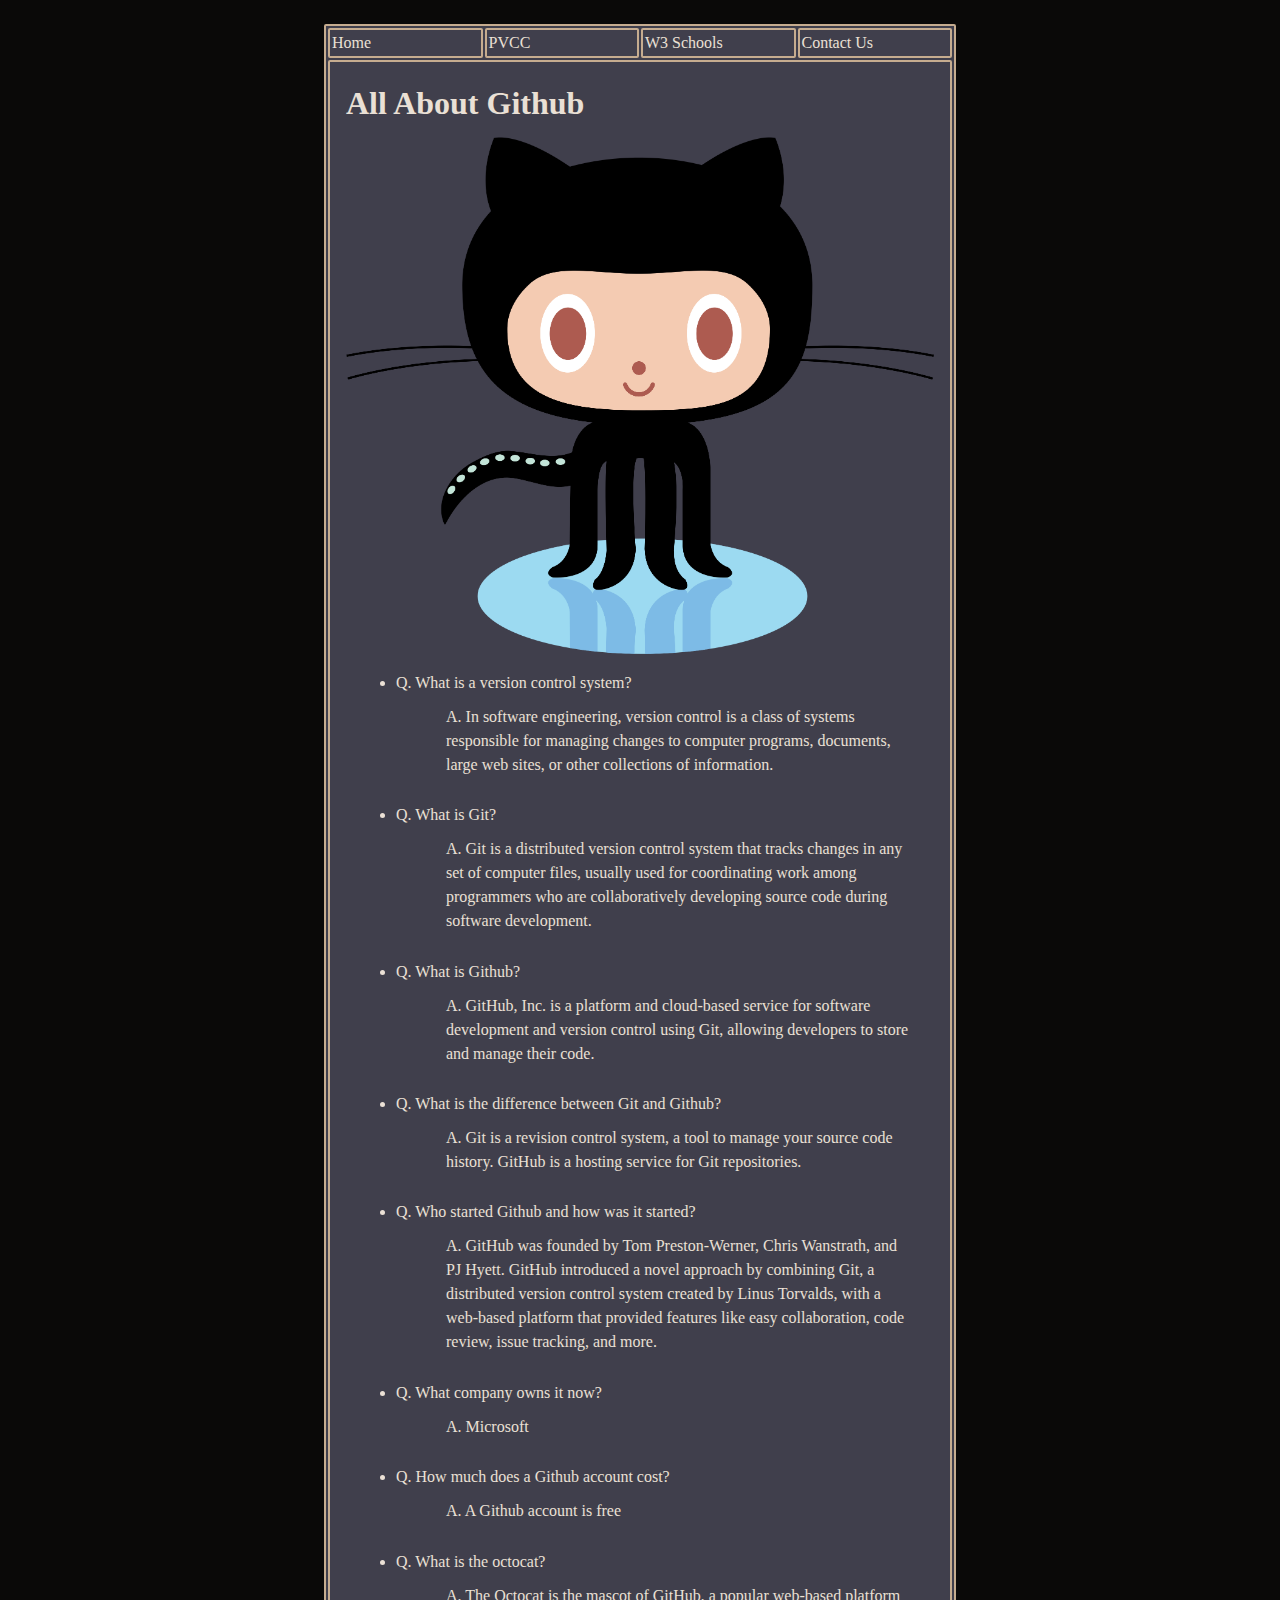
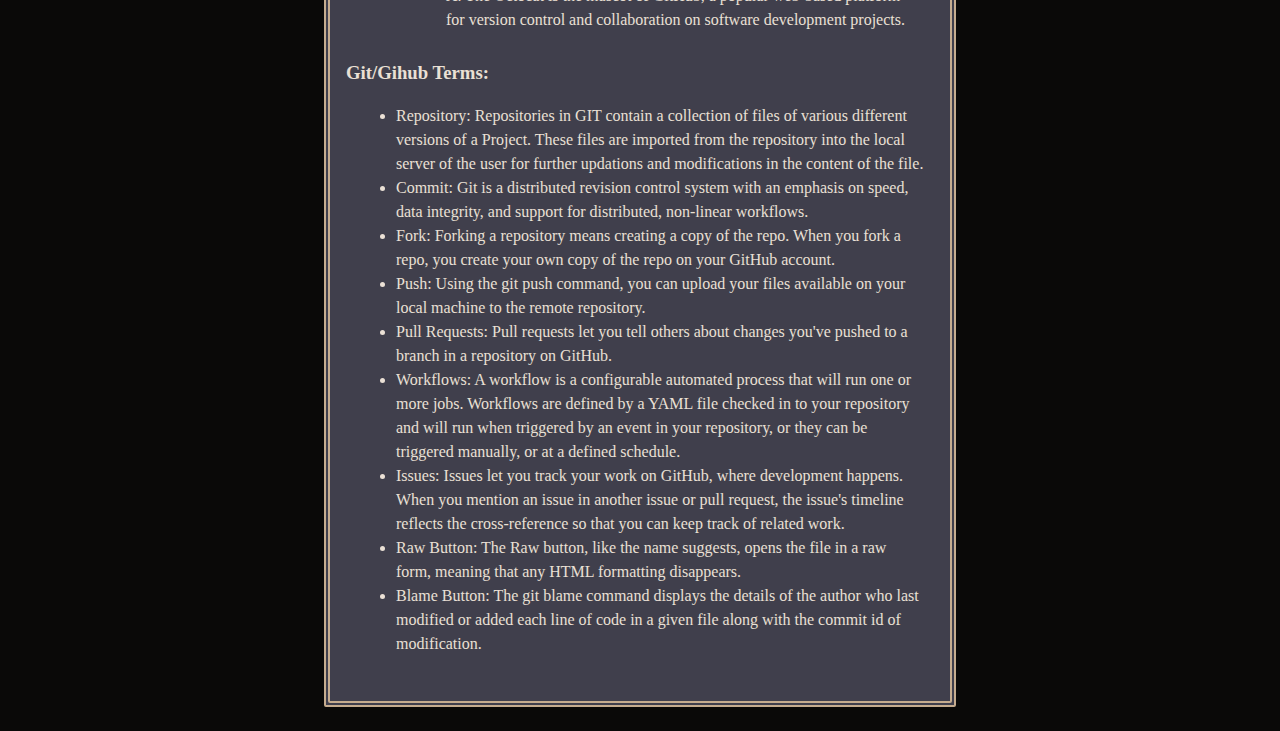
<file: githubinfo.html>
<!DOCTYPE html>
<html lang = "en">
<head>
    <title>Github Info</title>
    <link rel="stylesheet" href="default.css">
    <link rel="icon" type="image/x-icon" href="moon.png">
    <style>
        img{
            width:100%;
        }
        body{
            color: #EAE0D5;
            background-color: #0A0908;
        }
        table{
            background-color: #403F4C;
            border: 2px solid #C6AC8F;
        }
        td{
            border: 2px solid #C6AC8F;
        }
        ul{
            color:#EAE0D5;
        }
        a{
            color: #EAE0D5;
        }
        a:link {color: #EAE0D5;}
        a:visited {color: #EAE0D5;}
        a:hover {color: #5E503F;}
        a:active {color: #EAE0D5;}
    </style>
</head>

<body>
<table>
    <tr>
        <td><a href="index.html"> Home </a></td>
        <td><a href="https://www.pvcc.edu"> PVCC </a></td>
        <td><a href="https://www.w3schools.com/html/"> W3 Schools </a></td>
        <td><a href="contactus.html"> Contact Us </a></td>
    </tr>
    <tr>
        <td colspan="4" style="padding: 1em; padding-top: .5em;">
            <h1>All About Github</h1>
            <img src="octocat.png" alt="Octocat image by Cameron McEfee, The Octocat—a nerdy household name">
            <ul>
                <li>Q. What is a version control system?
                    <ul>A. In software engineering, version control is a class of systems responsible for managing changes to computer programs, documents, large web sites, or other collections of information.</ul>
                </li>
                <li>Q. What is Git?
                    <ul>A. Git is a distributed version control system that tracks changes in any set of computer files, usually used for coordinating work among programmers who are collaboratively developing source code during software development.</ul>
                </li>
                <li>Q. What is Github?
                    <ul>A. GitHub, Inc. is a platform and cloud-based service for software development and version control using Git, allowing developers to store and manage their code.</ul>
                </li>
                <li>Q. What is the difference between Git and Github?
                    <ul>A. Git is a revision control system, a tool to manage your source code history. GitHub is a hosting service for Git repositories.</ul>
                </li>
                <li>Q. Who started Github and how was it started?
                    <ul>A. GitHub was founded by Tom Preston-Werner, Chris Wanstrath, and PJ Hyett. GitHub introduced a novel approach by combining Git, a distributed version control system created by Linus Torvalds, with a web-based platform that provided features like easy collaboration, code review, issue tracking, and more.</ul>
                </li>
                <li>Q. What company owns it now?
                    <ul>A. Microsoft</ul>
                </li>
                <li>Q. How much does a Github account cost?
                    <ul>A. A Github account is free</ul>
                </li>
                <li>Q. What is the octocat?
                    <ul>A. The Octocat is the mascot of GitHub, a popular web-based platform for version control and collaboration on software development projects.</ul>
                </li>
            </ul>
            <h3>Git/Gihub Terms:</h3>
            <ul>
                <li>Repository: Repositories in GIT contain a collection of files of various different versions of a Project. These files are imported from the repository into the local server of the user for further updations and modifications in the content of the file.</li>
                <li>Commit: Git is a distributed revision control system with an emphasis on speed, data integrity, and support for distributed, non-linear workflows. </li>
                <li>Fork: Forking a repository means creating a copy of the repo. When you fork a repo, you create your own copy of the repo on your GitHub account.</li>
                <li>Push: Using the git push command, you can upload your files available on your local machine to the remote repository.</li>
                <li>Pull Requests: Pull requests let you tell others about changes you've pushed to a branch in a repository on GitHub.</li>
                <li>Workflows: A workflow is a configurable automated process that will run one or more jobs. Workflows are defined by a YAML file checked in to your repository and will run when triggered by an event in your repository, or they can be triggered manually, or at a defined schedule.</li>
                <li>Issues: Issues let you track your work on GitHub, where development happens. When you mention an issue in another issue or pull request, the issue's timeline reflects the cross-reference so that you can keep track of related work.</li>
                <li>Raw Button: The Raw button, like the name suggests, opens the file in a raw form, meaning that any HTML formatting disappears.</li>
                <li>Blame Button: The git blame command displays the details of the author who last modified or added each line of code in a given file along with the commit id of modification.</li>
            </ul>
        </td>
    </tr>
</table>
</body>
</html>
</file>
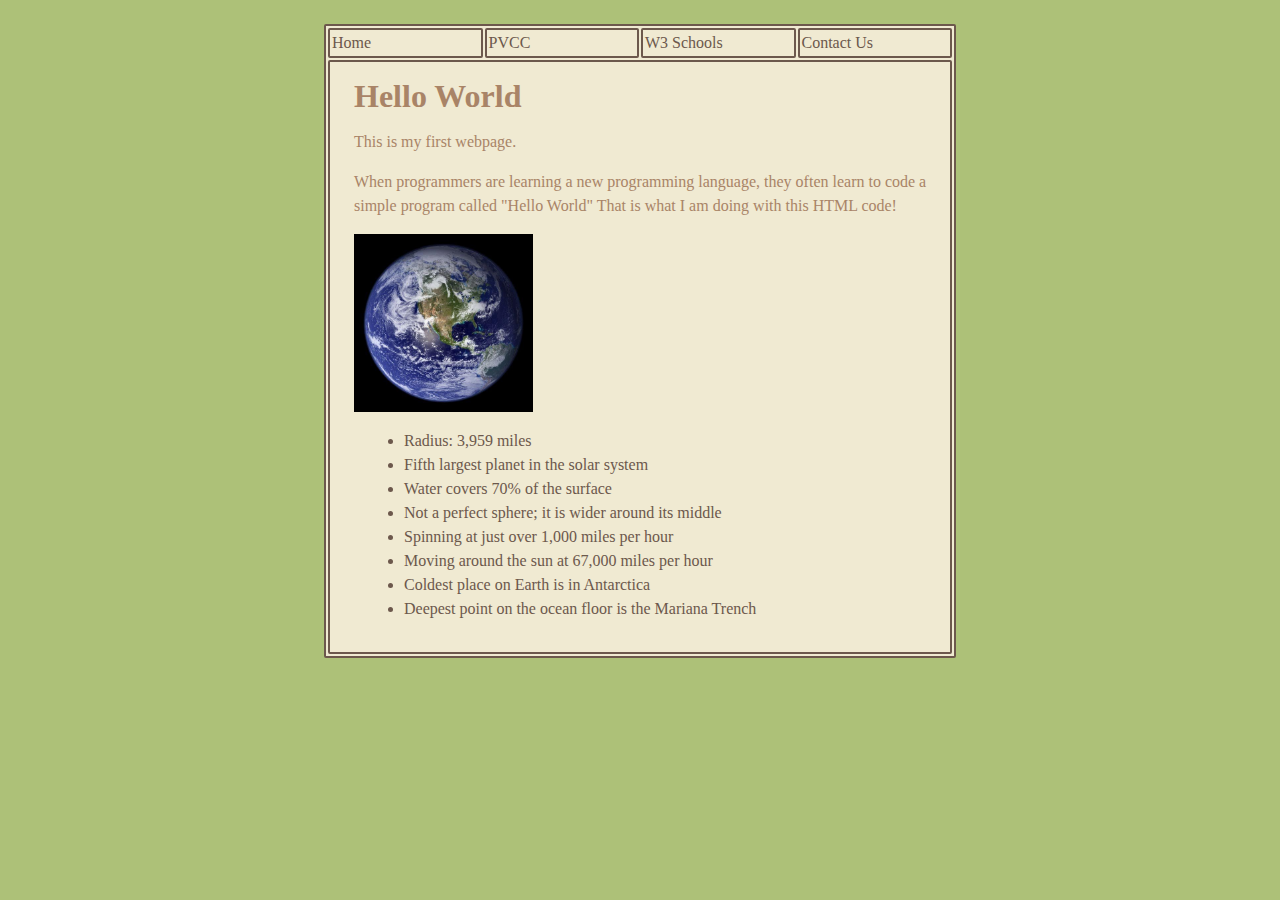
<file: helloworld.html>
<!DOCTYPE html>
<html lang = "en">
<head>
    <title>Hello World</title>
    <link rel="stylesheet" href="default.css">
    <link rel="icon" type="image/x-icon" href="moon.png">
    <style>
        img{
            width:30%;
        }
    </style>
</head>

<body>
<table>
    <tr>
        <td><a href="index.html"> Home </a></td>
        <td><a href="https://www.pvcc.edu"> PVCC </a></td>
        <td><a href="https://www.w3schools.com/html/"> W3 Schools </a></td>
        <td><a href="contactus.html"> Contact Us </a></td>
    </tr>
    <tr>
        <td colspan="4" style="padding-left: 1.5em;">
            <h1>Hello World</h1>
            <p>This is my first webpage.</p>
            <p>
                When programmers are learning a new programming language,
                they often learn to code a simple program called "Hello World"
                That is what I am doing with this HTML code! 
            </p>
            <img src="world.jpeg"/>
            <ul>
                <li>Radius: 3,959 miles</li>
                <li>Fifth largest planet in the solar system </li>
                <li>Water covers 70% of the surface</li>
                <li> Not a perfect sphere; it is wider around its middle</li>
                <li>Spinning at just over 1,000 miles per hour</li>
                <li>Moving around the sun at 67,000 miles per hour</li>
                <li>Coldest place on Earth is in Antarctica</li>
                <li>Deepest point on the ocean floor is the Mariana Trench</li>

            </ul>
        </td>
    </tr>
</table>
</body>
</html>
</file>
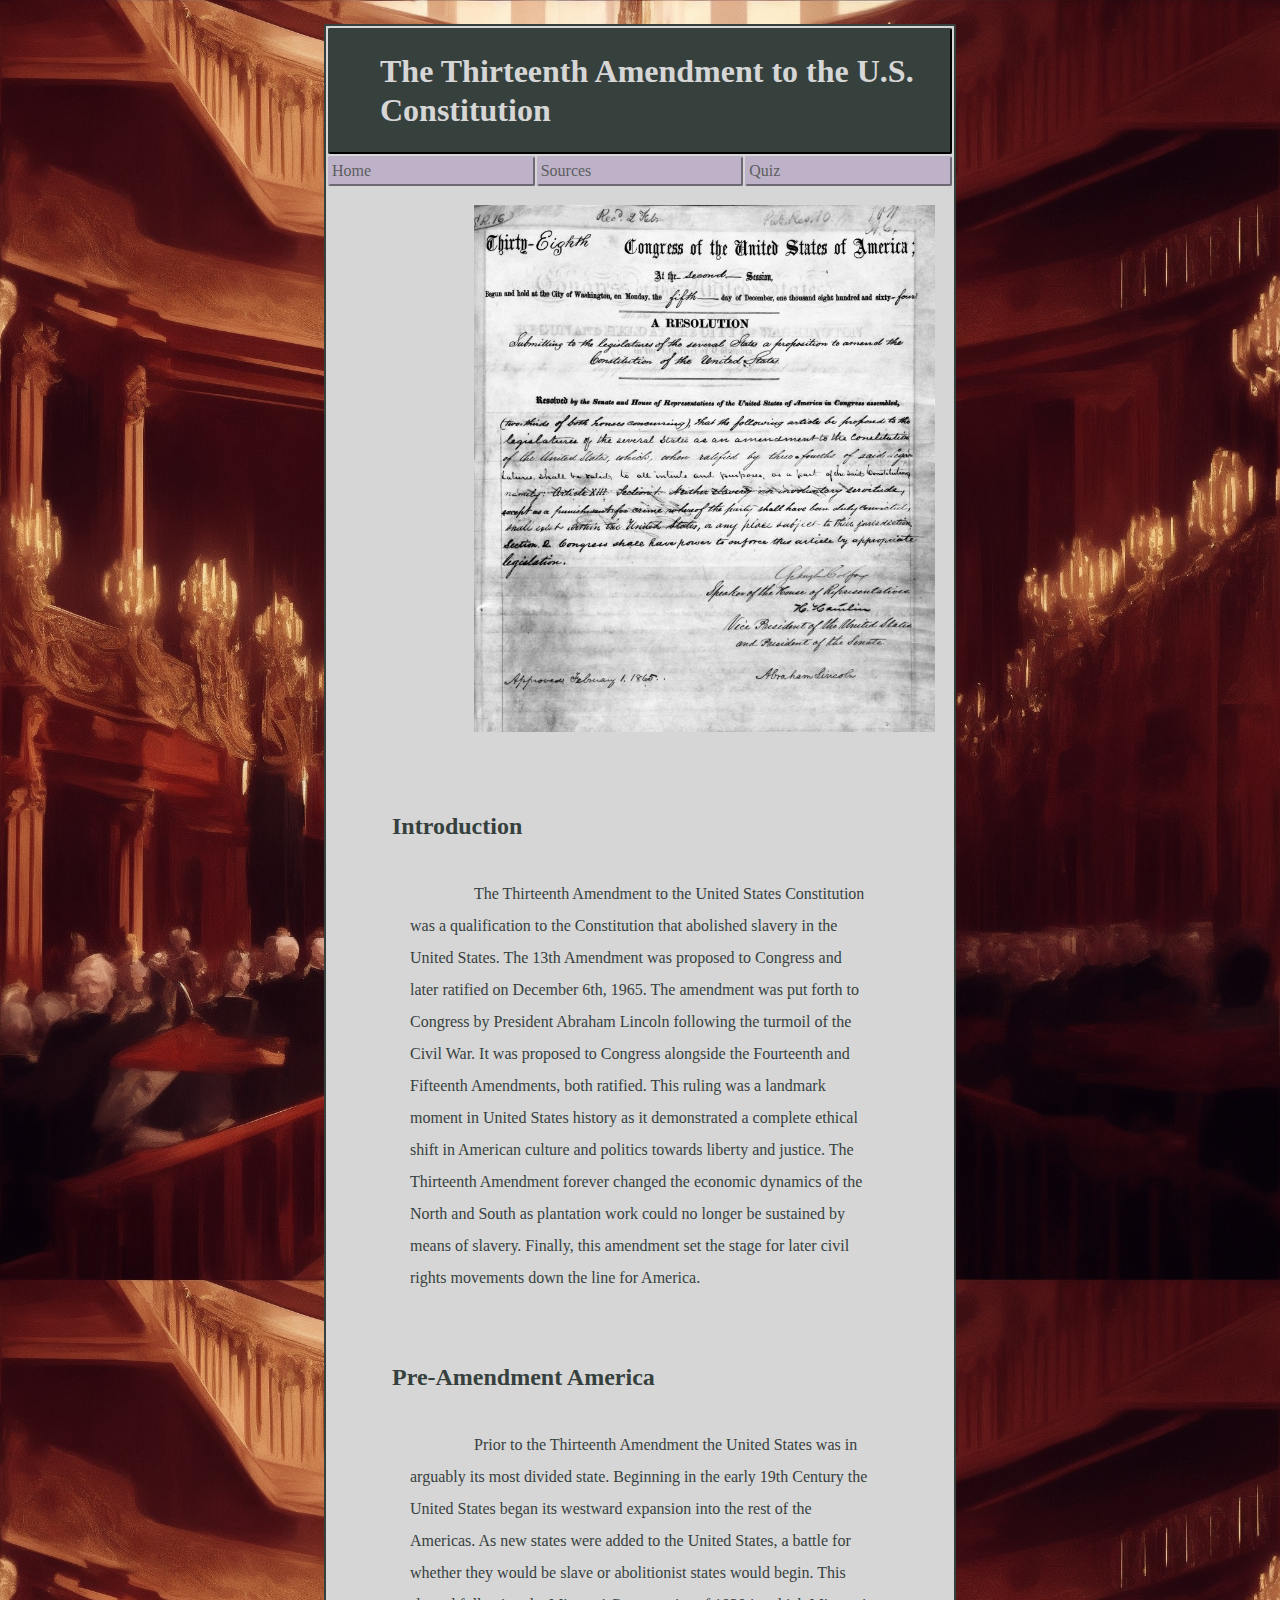
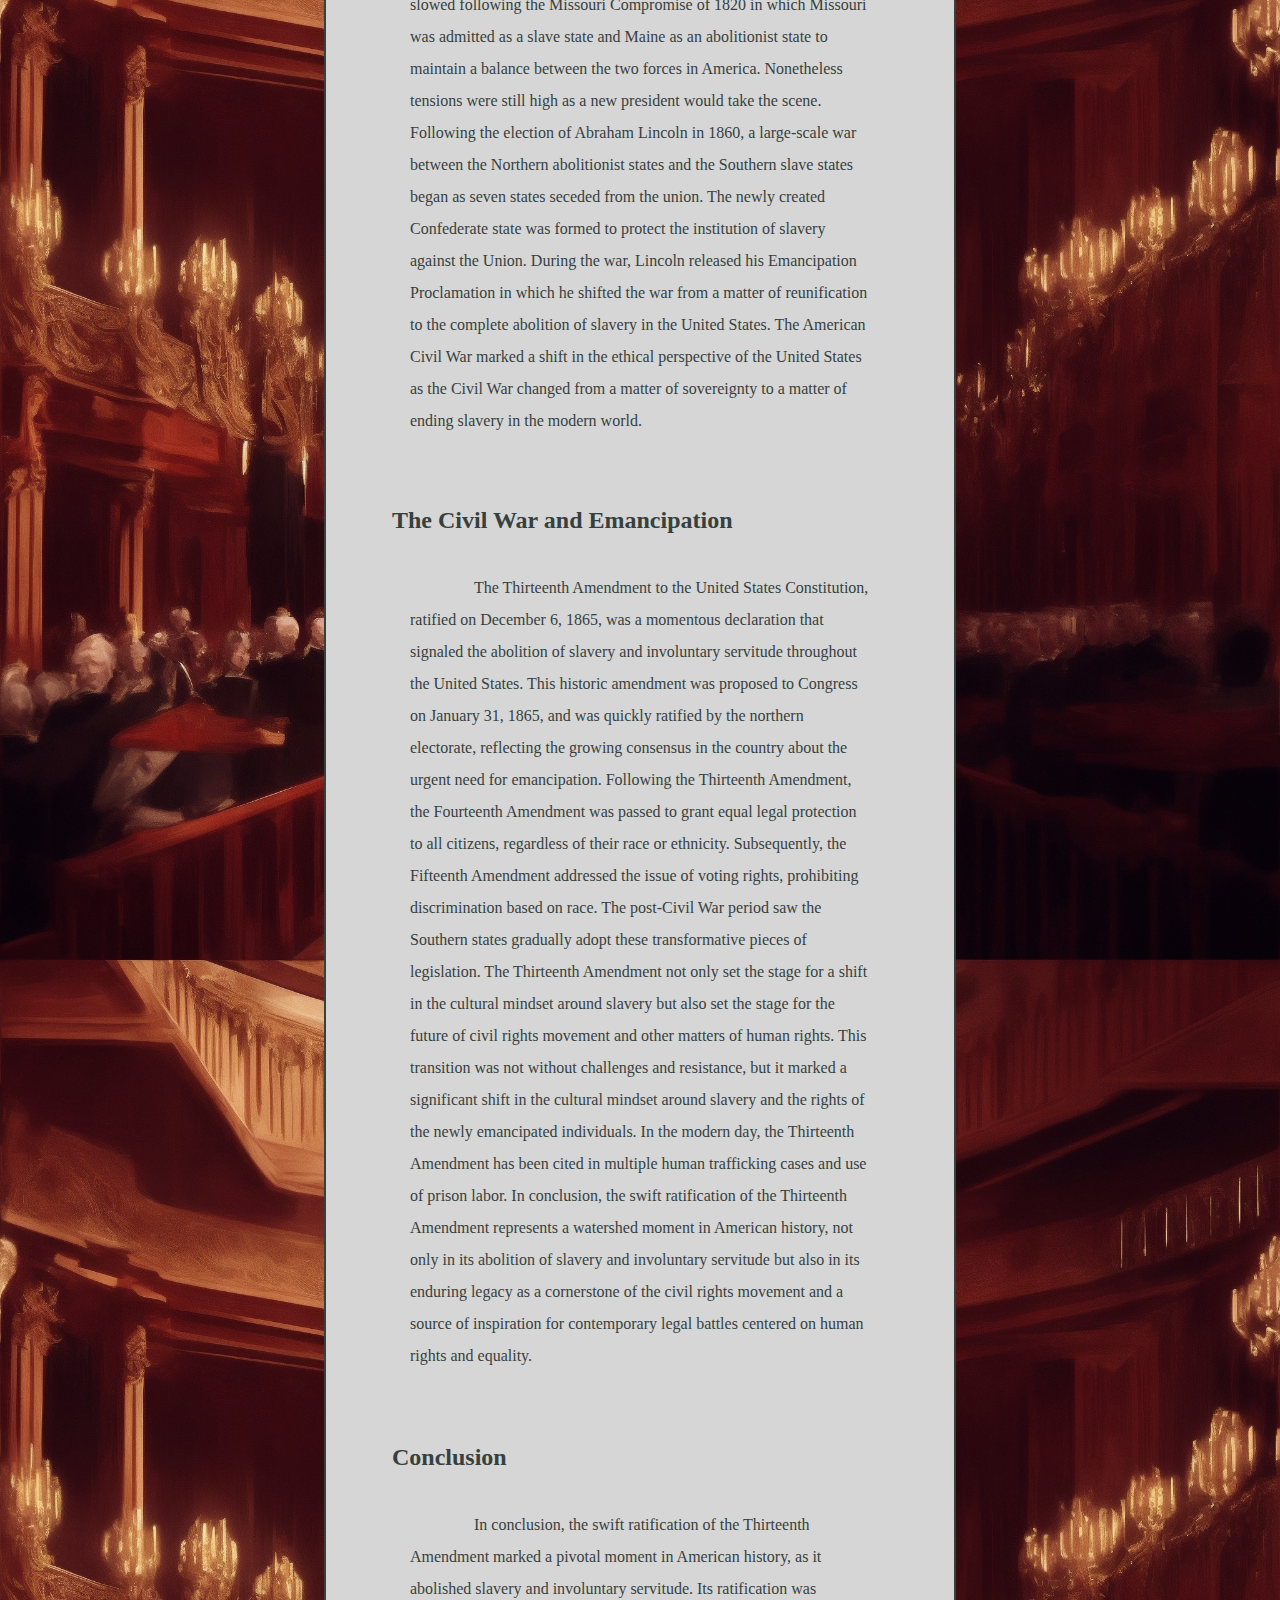
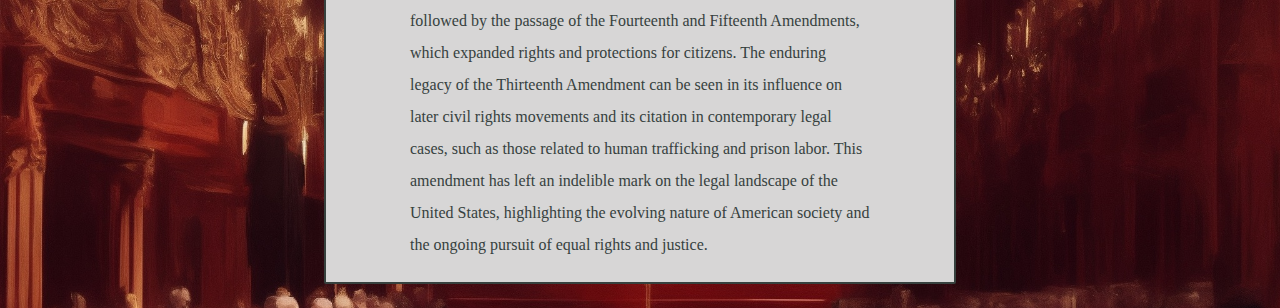
<file: home.html>
<!DOCTYPE html>
<html lang = "en">
<head>
    <title>Home</title>
    <link rel="stylesheet" href="ceStyle.css">
    <link rel="icon" type="image/x-icon" href="moon.png">
    <style>
        table{
            width: 50%;
        }
        body{
            background-image: url('13wall.jpeg');
            background-size: 100%;
        }
    </style>
</head>
<body>
<table>
    <tr>
        <td colspan="4" style="border-style: outset; text-align: left; background-color: #36413E; color: #D7D6D6;">
            <h1>The Thirteenth Amendment to the U.S. Constitution</h1>
        </td>
    </tr>
    <tr>
        <td style="background-color: #BEB2C8; border-color: #BEB2C8; color: #D7D6D6; border-style: outset;"><a href="home.html"> Home </a></td>
        <td style="background-color: #BEB2C8; border-color: #BEB2C8; color: #D7D6D6; border-style: outset;"><a href="sources.html"> Sources </a></td>
        <td style="background-color: #BEB2C8; border-color: #BEB2C8; color: #D7D6D6; border-style: outset;"><a href="quiz.html"> Quiz </a></td>
    </tr>
    <tr>
        <td colspan="4">
        <p style="text-align: center;">
            <img src="./13th.jpeg" alt="Thirteenth Amendment" style="width: 100%;">
        </p>
        </td>
    </tr>
    <td colspan="4" style="border-style: none; padding-left: 4em; padding-top: 2em;">
        <h2>Introduction</h2>
    </td>
    <tr>
    <td colspan="4">
        <p>
            The Thirteenth Amendment to the United States Constitution was a qualification to the Constitution that abolished slavery in the United States. The 13th Amendment was proposed to Congress and later ratified on December 6th, 1965. The amendment was put forth to Congress by President Abraham Lincoln following the turmoil of the Civil War. It was proposed to Congress alongside the Fourteenth and Fifteenth Amendments, both ratified. This ruling was a landmark moment in United States history as it demonstrated a complete ethical shift in American culture and politics towards liberty and justice. The Thirteenth Amendment forever changed the economic dynamics of the North and South as plantation work could no longer be sustained by means of slavery. Finally, this amendment set the stage for later civil rights movements down the line for America. 
        </p>  
    </td>
    <tr>
    <td colspan="4" style="border-style: none; padding-left: 4em; padding-top: 2em;">
        <h2>Pre-Amendment America</h2>
    </td>
    <tr>
    <td colspan="4">
        <p>
            Prior to the Thirteenth Amendment the United States was in arguably its most divided state. Beginning in the early 19th Century the United States began its westward expansion into the rest of the Americas. As new states were added to the United States, a battle for whether they would be slave or abolitionist states would begin. This slowed following the Missouri Compromise of 1820 in which Missouri was admitted as a slave state and Maine as an abolitionist state to maintain a balance between the two forces in America. Nonetheless tensions were still high as a new president would take the scene. Following the election of Abraham Lincoln in 1860, a large-scale war between the Northern abolitionist states and the Southern slave states began as seven states seceded from the union. The newly created Confederate state was formed to protect the institution of slavery against the Union. During the war, Lincoln released his Emancipation Proclamation in which he shifted the war from a matter of reunification to the complete abolition of slavery in the United States. The American Civil War marked a shift in the ethical perspective of the United States as the Civil War changed from a matter of sovereignty to a matter of ending slavery in the modern world.
        </p>  
    </td>
    </tr>
    <tr>
        <td colspan="4" style="border-style: none; padding-left: 4em; padding-top: 2em;">
            <h2>The Civil War and Emancipation</h2>
        </td>
        <tr>
        <td colspan="4">
            <p>
                The Thirteenth Amendment to the United States Constitution, ratified on December 6, 1865, was a momentous declaration that signaled the abolition of slavery and involuntary servitude throughout the United States. This historic amendment was proposed to Congress on January 31, 1865, and was quickly ratified by the northern electorate, reflecting the growing consensus in the country about the urgent need for emancipation. Following the Thirteenth Amendment, the Fourteenth Amendment was passed to grant equal legal protection to all citizens, regardless of their race or ethnicity. Subsequently, the Fifteenth Amendment addressed the issue of voting rights, prohibiting discrimination based on race. The post-Civil War period saw the Southern states gradually adopt these transformative pieces of legislation. The Thirteenth Amendment not only set the stage for a shift in the cultural mindset around slavery but also set the stage for the future of civil rights movement and other matters of human rights. This transition was not without challenges and resistance, but it marked a significant shift in the cultural mindset around slavery and the rights of the newly emancipated individuals. In the modern day, the Thirteenth Amendment has been cited in multiple human trafficking cases and use of prison labor. In conclusion, the swift ratification of the Thirteenth Amendment represents a watershed moment in American history, not only in its abolition of slavery and involuntary servitude but also in its enduring legacy as a cornerstone of the civil rights movement and a source of inspiration for contemporary legal battles centered on human rights and equality.
            </p>  
        </td>
        </tr>
    <tr>
        <tr>
            <td colspan="4" style="border-style: none; padding-left: 4em; padding-top: 2em;">
                <h2>Conclusion</h2>
            </td>
            <tr>
            <td colspan="4">
                <p>
                    In conclusion, the swift ratification of the Thirteenth Amendment marked a pivotal moment in American history, as it abolished slavery and involuntary servitude. Its ratification was followed by the passage of the Fourteenth and Fifteenth Amendments, which expanded rights and protections for citizens. The enduring legacy of the Thirteenth Amendment can be seen in its influence on later civil rights movements and its citation in contemporary legal cases, such as those related to human trafficking and prison labor. This amendment has left an indelible mark on the legal landscape of the United States, highlighting the evolving nature of American society and the ongoing pursuit of equal rights and justice. 
                </p>  
            </td>
            </tr>
        <tr>
</table>
</body>
</html>
</file>
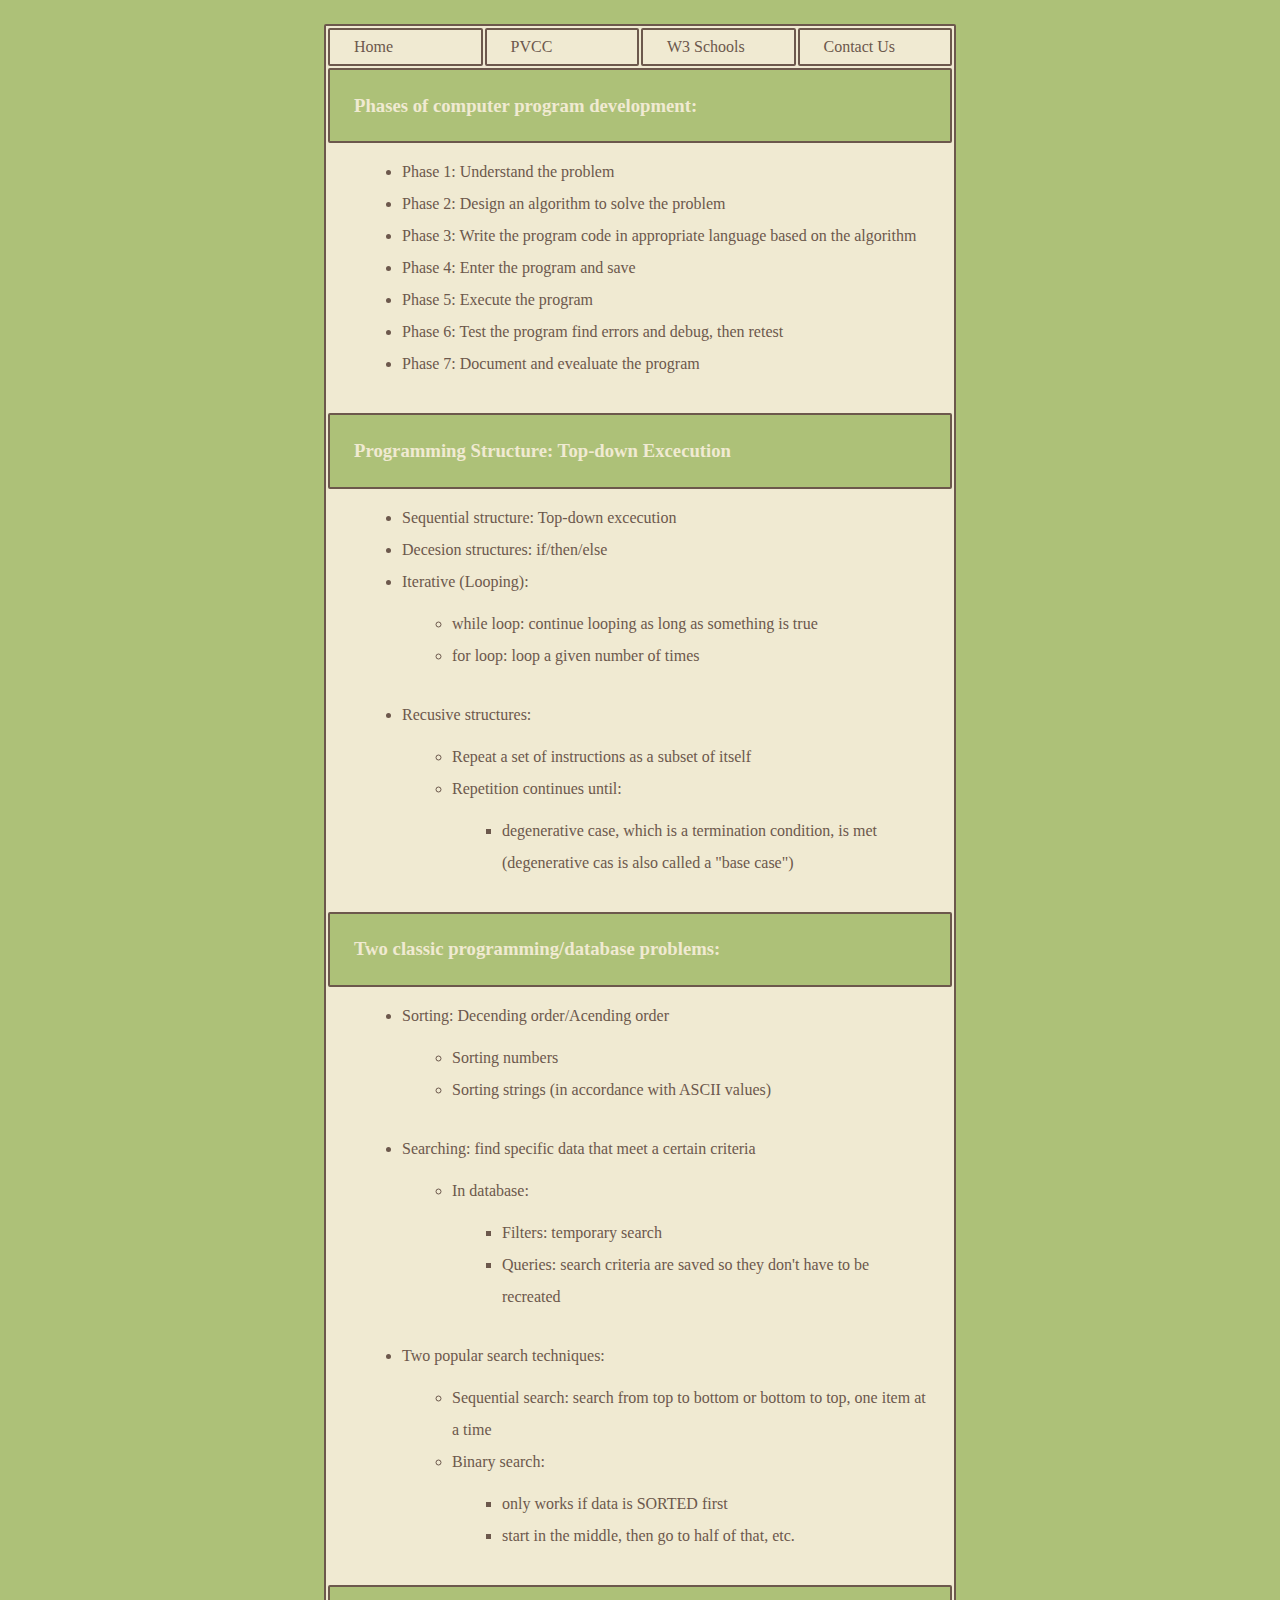
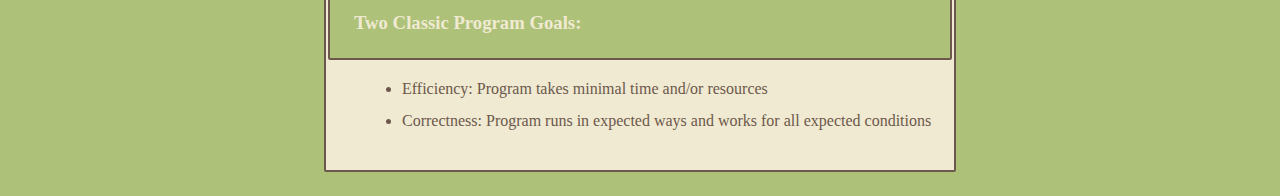
<file: programming.html>
<!DOCTYPE html>
<html lang = "en">
<head>
    <title>Programming</title>
    <link rel="stylesheet" href="default.css">
    <link rel="icon" type="image/x-icon" href="moon.png">
    <style>
        table{
            width: 50%;
        }
        td{
            line-height: 2em;
            padding-left: 1.5em;
        }
        h3{
            color: #f0ead2;
        }
    </style>
</head>
<body>
<table>
    <tr>
        <td><a href="index.html"> Home </a></td>
        <td><a href="https://www.pvcc.edu"> PVCC </a></td>
        <td><a href="https://www.w3schools.com/html/"> W3 Schools </a></td>
        <td><a href="contactus.html"> Contact Us </a></td>
    </tr>
    <tr>
        <td colspan="4" style="background-color: #adc178;">
            <h3>Phases of computer program development:</h3>
        </td>
    </tr>
    <tr>
        <td colspan="4" style="border-style: hidden;">
            <ul>
                <li>Phase 1: Understand the problem</li>
                <li>Phase 2: Design an algorithm to solve the problem</li>
                <li>Phase 3: Write the program code in appropriate language based on the algorithm</li>
                <li>Phase 4: Enter the program and save</li>
                <li>Phase 5: Execute the program</li>
                <li>Phase 6: Test the program find errors and debug, then retest</li>
                <li>Phase 7: Document and evealuate the program</li>
            </ul>
        </td>
    </tr>
    <tr>
        <td colspan="4" style="background-color: #adc178;">
            <h3>Programming Structure: Top-down Excecution</h3>
        </td>
    </tr>
    <tr>
        <td colspan="4" style="padding-left: 1.5em; border-style: hidden;">
            <ul>
                <li>Sequential structure: Top-down excecution</li>
                <li>Decesion structures: if/then/else</li>
                <li>Iterative (Looping):</li>
                <ul>
                    <li>while loop: continue looping as long as something is true</li>
                    <li>for loop: loop a given number of times</li>
                </ul>
                <li>Recusive structures:</li>
                <ul>
                    <li>Repeat a set of instructions as a subset of itself</li>
                    <li>Repetition continues until:</li>
                    <ul>
                        <li>degenerative case, which is a termination condition, is met <br>(degenerative cas is also called a "base case")</li>
                    </ul>
                </ul>
            </ul>
        </td>
    </tr>
    <tr>
        <td colspan="4" style="background-color: #adc178;">
            <h3>Two classic programming/database problems:</h3>
        </td>
    </tr>
    <tr>
        <td colspan="4" style="padding-left: 1.5em; border-style: hidden;">
            <ul>
                <li>Sorting: Decending order/Acending order</li>
                <ul>
                    <li>Sorting numbers</li>
                    <li>Sorting strings (in accordance with ASCII values)</li>
                </ul>
                <li>Searching: find specific data that meet a certain criteria</li>
                <ul>
                    <li>In database:</li>
                    <ul>
                        <li>Filters: temporary search</li>
                        <li>Queries: search criteria are saved so they don't have to be recreated</li>
                    </ul>
                </ul>
                <li>Two popular search techniques:</li>
                <ul>
                    <li>Sequential search: search from top to bottom or bottom to top, one item at a time</li>
                    <li>Binary search:</li>
                    <ul>
                        <li>only works if data is SORTED first</li>
                        <li>start in the middle, then go to half of that, etc.</li>
                    </ul>
                </ul>
            </ul>
        </td>
    </tr>
    <tr>
        <td colspan="4" style="background-color: #adc178;">
            <h3>Two Classic Program Goals:</h3>
        </td>
    </tr>
    <tr>
        <td colspan="4" style="padding-left: 1.5em; border-style: hidden;">
            <ul>
                <li>Efficiency: Program takes minimal time and/or resources</li>
                <li>Correctness: Program runs in expected ways and works for all expected conditions</li>
            </ul>
        </td>
    </tr>
</table>
</body>
</html>
</file>
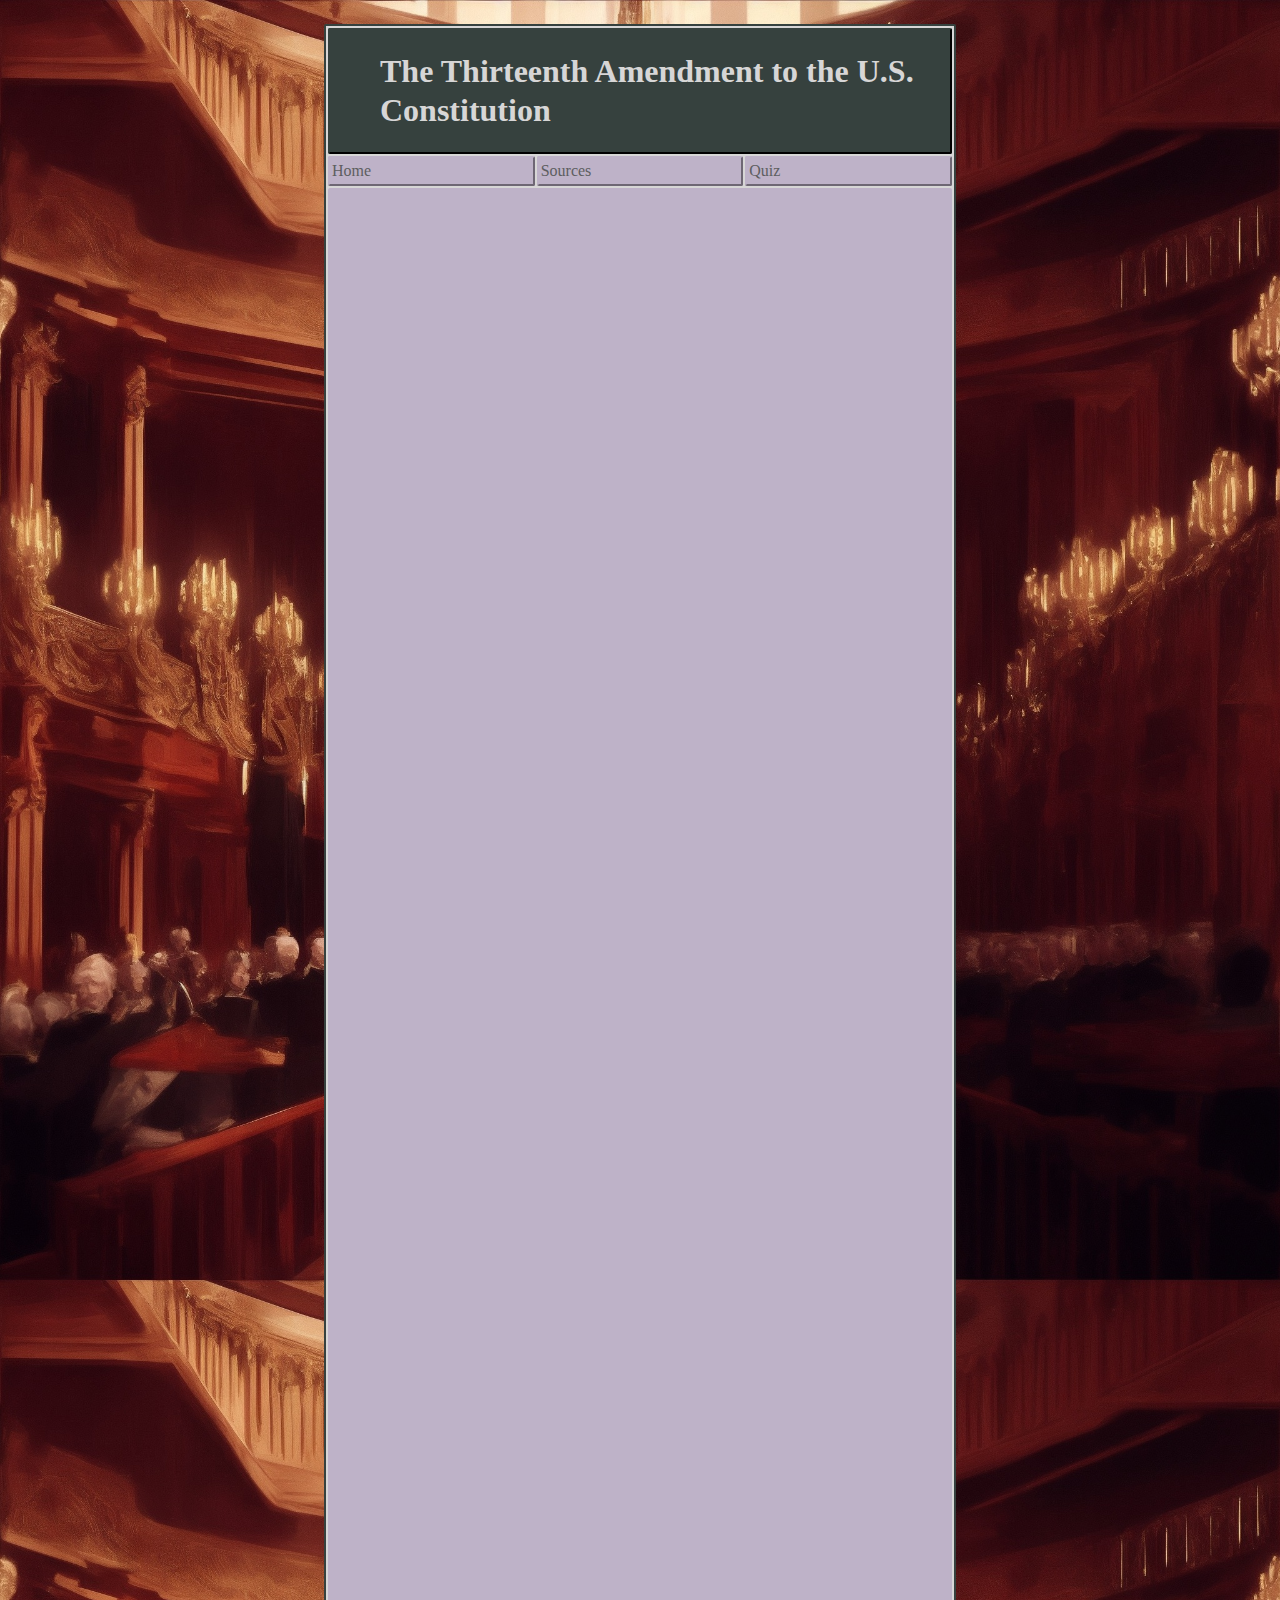
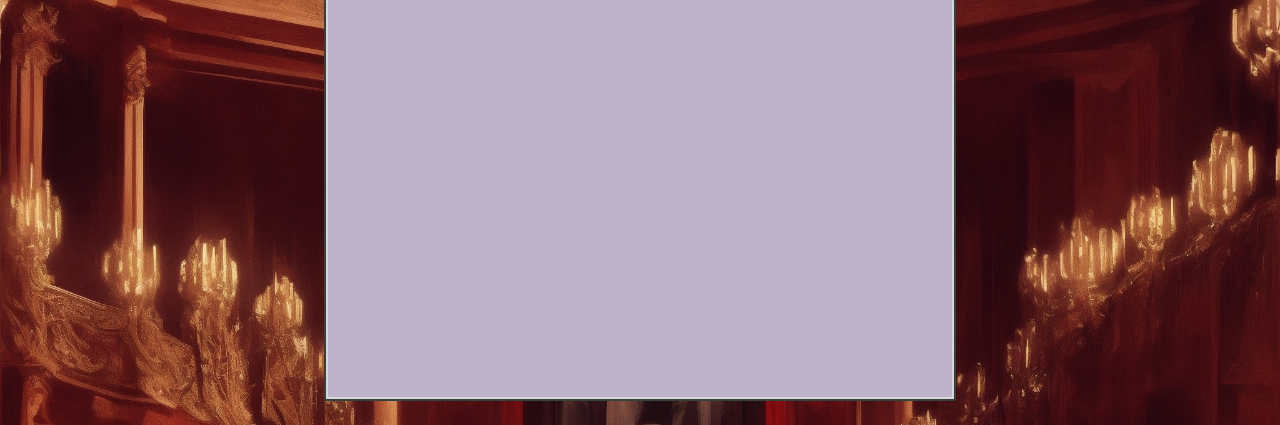
<file: quiz.html>
<!DOCTYPE html>
<html lang = "en">
<head>
    <title>Jacob Keating</title>
    <link rel="stylesheet" href="ceStyle.css">
    <link rel="icon" type="image/x-icon" href="moon.png">
    <style>
        table{
            width: 50%;
        }
        body{
            background-image: url('13wall.jpeg');
            background-size: 100%;
        }
    </style>
</head>
<body>
<table>
    <tr>
        <td colspan="4" style="border-style: outset; text-align: left; background-color: #36413E; color: #D7D6D6;">
            <h1>The Thirteenth Amendment to the U.S. Constitution</h1>
        </td>
    </tr>
    <tr>
        <td style="background-color: #BEB2C8; border-color: #BEB2C8; color: #D7D6D6; border-style: outset;"><a href="home.html"> Home </a></td>
        <td style="background-color: #BEB2C8; border-color: #BEB2C8; color: #D7D6D6; border-style: outset;"><a href="sources.html"> Sources </a></td>
        <td style="background-color: #BEB2C8; border-color: #BEB2C8; color: #D7D6D6; border-style: outset;"><a href="quiz.html"> Quiz </a></td>
    </tr>
    <tr>
        <td colspan="3" style="background-color: #BEB2C8;">
            <iframe src="https://forms.gle/oQVPKQD23EpJ2F1q9" frameborder="0" style="width: 100%; height: 1800px;"></iframe>
        </td>
    </tr>
</table>
</body>
</html>
</file>
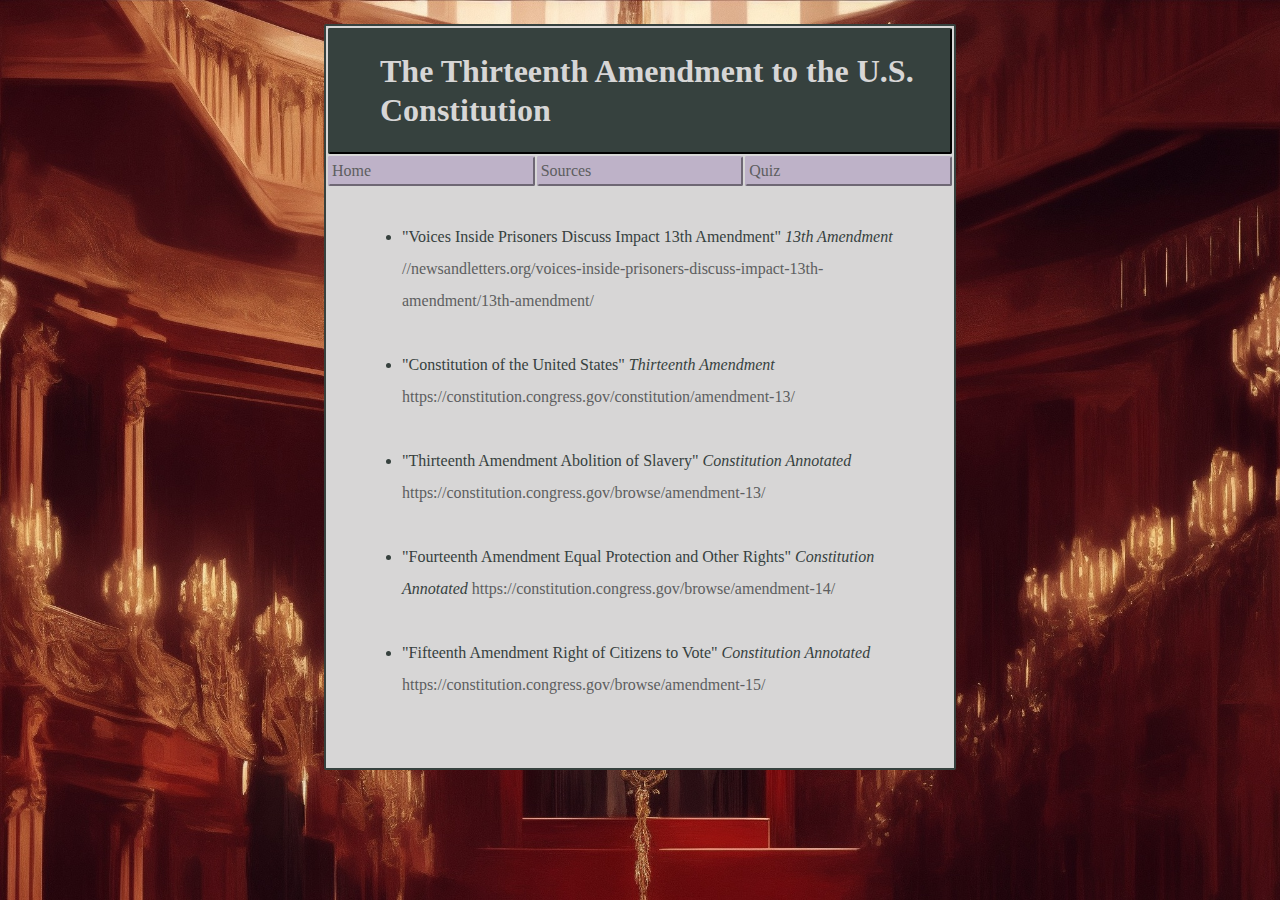
<file: sources.html>
<!DOCTYPE html>
<html lang = "en">
<head>
    <title>Jacob Keating</title>
    <link rel="stylesheet" href="ceStyle.css">
    <link rel="icon" type="image/x-icon" href="moon.png">
    <style>
        table{
            width: 50%;
        }
        body{
            background-image: url('13wall.jpeg');
            background-size: 100%;
        }
    </style>
</head>
<body>
<table>
    <tr>
        <td colspan="4" style="border-style: outset; text-align: left; background-color: #36413E; color: #D7D6D6;">
            <h1>The Thirteenth Amendment to the U.S. Constitution</h1>
        </td>
    </tr>
    <tr>
        <td style="background-color: #BEB2C8; border-color: #BEB2C8; color: #D7D6D6; border-style: outset;"><a href="home.html"> Home </a></td>
        <td style="background-color: #BEB2C8; border-color: #BEB2C8; color: #D7D6D6; border-style: outset;"><a href="sources.html"> Sources </a></td>
        <td style="background-color: #BEB2C8; border-color: #BEB2C8; color: #D7D6D6; border-style: outset;"><a href="quiz.html"> Quiz </a></td>
    </tr>
    <tr>
        <td colspan="3">
            <ul style="line-height: 2em; margin: 2em;">
                <li>"Voices Inside Prisoners Discuss Impact 13th Amendment" <i>13th Amendment</i> <a href="//newsandletters.org/voices-inside-prisoners-discuss-impact-13th-amendment/13th-amendment/">//newsandletters.org/voices-inside-prisoners-discuss-impact-13th-amendment/13th-amendment/</a> </li>
                <li>"Constitution of the United States" <i>Thirteenth Amendment</i> <a href="https://constitution.congress.gov/constitution/amendment-13/">https://constitution.congress.gov/constitution/amendment-13/</a></li>
                <li>"Thirteenth Amendment Abolition of Slavery" <i>Constitution Annotated</i> <a href="https://constitution.congress.gov/browse/amendment-13/">https://constitution.congress.gov/browse/amendment-13/</a></li>
                <li>"Fourteenth Amendment  Equal Protection and Other Rights" <i>Constitution Annotated</i> <a href="https://constitution.congress.gov/browse/amendment-14/">https://constitution.congress.gov/browse/amendment-14/</a></li>
                <li>"Fifteenth Amendment  Right of Citizens to Vote" <i>Constitution Annotated</i> <a href="https://constitution.congress.gov/browse/amendment-15/">https://constitution.congress.gov/browse/amendment-15/</a></li>
            </ul>
        </td>
    </tr>
</table>
</body>
</html>
</file>
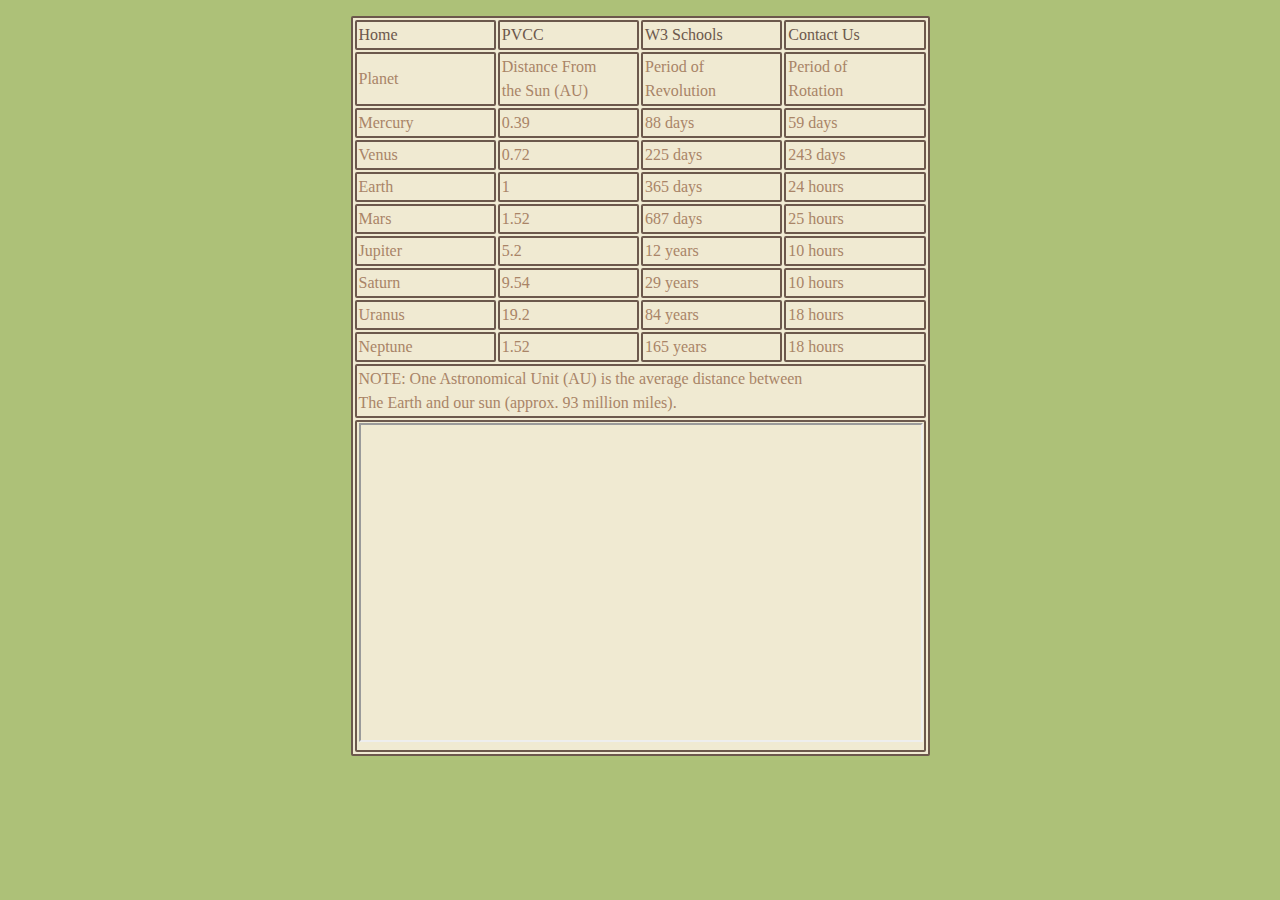
<file: thePlanets.html>
<!DOCTYPE html>
<html lang = "en">
<head>
    <title>The Planets</title>
    <link rel="stylesheet" href="default.css">
    <link rel="icon" type="image/x-icon" href="moon.png">
    <style>
        img{
            width:30%;
        }
        body{
            margin: auto;

        }
        table{
            width: 560px;
        }
    </style>
</head>

<body>
<table>
    <tr>
        <td><a href="index.html"> Home </a></td>
        <td><a href="https://www.pvcc.edu"> PVCC </a></td>
        <td><a href="https://www.w3schools.com/html/"> W3 Schools </a></td>
        <td><a href="contactus.html"> Contact Us </a></td>
    </tr>
    <tr>
        <td>Planet </td>
        <td>Distance From <br />the Sun (AU)</td>
        <td>Period of <br />Revolution</td>
        <td>Period of <br />Rotation</td>
    </tr>
    <tr>
        <td>Mercury</td>
        <td>0.39</td>
        <td>88 days</td>
        <td>59 days</td>
    </tr>
    <tr>
        <td>Venus</td>
        <td>0.72</td>
        <td>225 days</td>
        <td>243 days</td>
    </tr>
    <tr>
        <td>Earth</td>
        <td>1</td>
        <td>365 days</td>
        <td>24 hours</td>
    </tr>
    <tr>
        <td>Mars</td>
        <td>1.52</td>
        <td>687 days</td>
        <td>25 hours</td>
    </tr>
    <tr>
        <td>Jupiter</td>
        <td>5.2</td>
        <td>12 years</td>
        <td>10 hours</td>
    </tr>
    <tr>
        <td>Saturn</td>
        <td>9.54</td>
        <td>29 years</td>
        <td>10 hours</td>
    </tr>
    <tr>
        <td>Uranus</td>
        <td>19.2</td>
        <td>84 years</td>
        <td>18 hours</td>
    </tr>
    <tr>
        <td>Neptune</td>
        <td>1.52</td>
        <td>165 years</td>
        <td>18 hours</td>
    </tr>
    <tr>
        <td colspan="4"> NOTE: One Astronomical Unit (AU) is the average distance between <br /> The Earth and our sun (approx. 93 million miles).</td>
    </tr>
    <tr>
        <td colspan="4">
            <iframe width="560" height="315"
                src="https://youtube.com/embed/lcZTcfdZ3Ow">
            </iframe>
        </td>
    </tr>
</table>
</body>
</html>
</file>
<file: default.css>
body{
    color: #a98467;
    background-color: #adc178;
    padding-top: 1em;
    padding-bottom: 1em;
    font-family: 'American Typewriter', 'semibold';
    line-height: 1.5em;
}
table{
    background-color: #f0ead2;
    width: 50%;
    margin: auto;
    border: 2px solid #6c584c;
    border-radius: 2px;
}
td{
    width: 25%;
    padding-left: 2px;
    border: 2px solid #6c584c;
    border-radius: 2px;
}
ul{
    margin: 10px;
    margin-bottom: 5%;
    color:#6c584c;
}
a{
    color: #6c584c;
    text-decoration: none;
}
a:link {color: #6c584c;}
a:visited {color: #6c584c;}
a:hover {color: #adc178;}
a:active {color: #6c584c;}
</file>
<file: term.css>
h3{
    margin: 0em;

}
h4{
    margin: 0em;
}
h1{
    text-align: center;
}
body{
    background-image: url('machine.jpeg');
    background-position: 50%;
    background-size: 150%;
    color: #441C6F;
    background-color: #100007;
    padding-top: 1em;
    padding-bottom: 1em;
    line-height: 1.5em;
    font-family: 'American Typewriter', 'semibold';
}
table{
    background-color: #E07FE6;
    width: 50%;
    margin: auto;
    border: 2px solid #9752BC;
    border-radius: 2px;
}
td{
    width: 25%;
    padding-left: 2px;
    border: 2px solid #9752BC;
    border-radius: 2px;
}
ul{
    margin: 10px;
    margin-bottom: 5%;
    color:#642E91;
}
a{
    color: #642E91;
    text-decoration: none;
}
a:link {color: #9752BC;}
a:visited {color: #9752BC;}
a:hover {color: #73A1E2;}
a:active {color: #9752BC;}
</file>
<file: emerald.css>
body{
    background-image: url('emerald_back.jpeg');
    background-size: 100%;
    color: #A2AD59;
    background-color: #598381;
    padding-top: 1em;
    padding-bottom: 1em;
    line-height: 1.5em;
    font-family: 'American Typewriter', 'semibold';
}
table{
    background-color: #177E89;
    width: 52%;
    margin: auto;
    border: 2px solid #08605F;
}
td{
    width: 25%;
    padding-left: 2px;
    border: 2px solid #08605F;
}
h2{
    text-align: center;
    margin: .5em;
}
</file>
<file: ceStyle.css>
h3{
    margin: 0em;

}
h4{
    margin: 0em;
}

h1{
    text-align: left;
    line-height: 1.2em;
    padding-left: 1.5em;
}
body{
    color: #36413E;
    background-color: #D7D6D6;
    padding-top: 1em;
    padding-bottom: 1em;
    line-height: 1.5em;
    font-family: 'American Typewriter', 'semibold';
}
table{
    background-color: #D7D6D6;
    width: 50%;
    margin: auto;
    border: 2px solid #36413E;
    border-radius: 2px;
}
td{
    width: 33%;
    padding-left: 2px;
    border: 2px none #36413E;
    border-radius: 2px;
}
ul{
    margin: 10px;
    margin-bottom: 5%;
    color:#36413E;
}
a{
    color: #36413E;
    text-decoration: none;
}
p{
    margin-left: 5em;
    margin-right: 5em;  
    line-height: 2em;
    text-indent: 4em;
}
li{
    padding-bottom: 2em;
}
a:link {color: #5D5E60;}
a:visited {color: #5D5E60;}
a:hover {color: #36413E;}
a:active {color: #5D5E60;}
</file>
